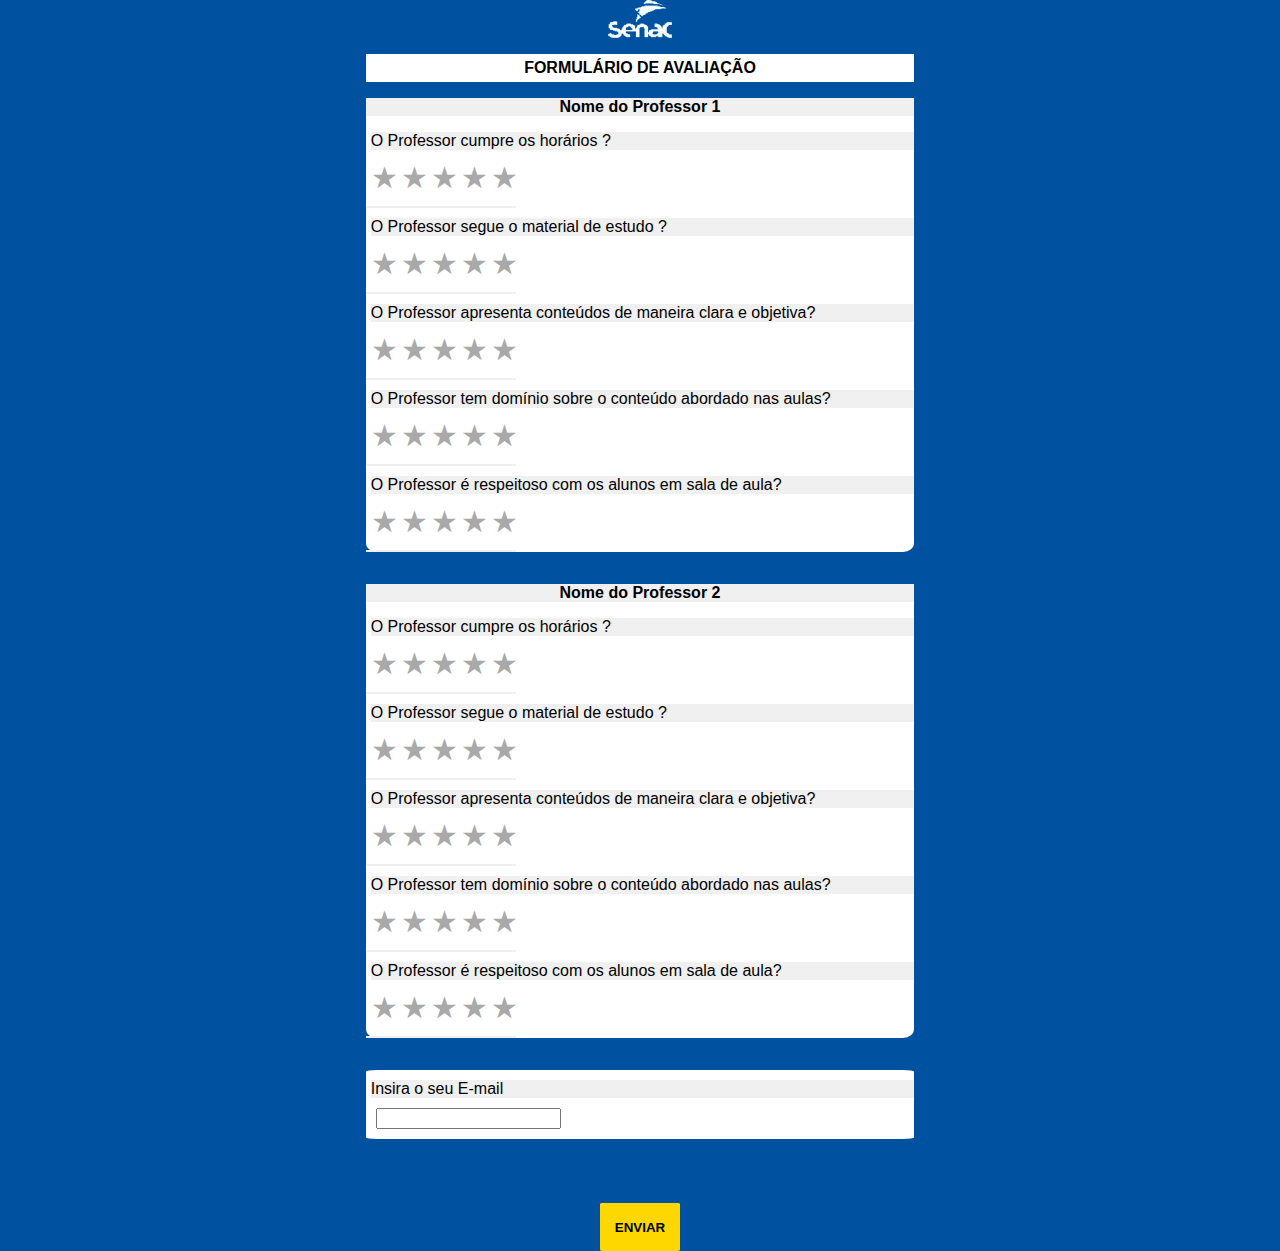
<file: app/index.html>
<!DOCTYPE html>
<html lang="pt-br">
<head>
    <meta charset="UTF-8">
    <meta http-equiv="X-UA-Compatible" content="IE=edge">
    <meta name="viewport" content="width=device-width, initial-scale=1.0">
    <link rel="stylesheet" href="form.css">
    <link rel="manifest" href="manifest.json">
    <link rel="shortcut icon" href="./img/senacicon.png" type="image/x-icon">

    <title>Formulário de Avaliação</title>
</head>
<body>
  
  <section id="logo">
    <img src="./img/senaclogo.png" width="64" height="38" alt="senaclogo">
  </section>

  <section class="msg unactive">
    <section class="container">
      <div style="display: flex; justify-content: center;">
        <img src="./img/senaclogo128.png" alt="">
      </div>
      <div style="display: flex; justify-content: center;">
        <h3>Agradecemos o seu Feedback!</h3>
      </div>
      <div></div>
      
    </section>
  </section>

  <section class="page">
   
    <section id="topo">
        <b>FORMULÁRIO DE AVALIAÇÃO</b>
    </section>
  
    <section class="container a">
        <div id="nome">
            <b>Nome do Professor 1</b>
        </div>
        <div id="titulo">
            O Professor cumpre os horários ?
        </div>
        <div class="rating">
            <input type="radio" id="star5p1" class="star p1" name="rating" value="1" />
            <label for="star5p1" class="label p1"></label>
            <input type="radio" id="star4p1" class="star p1" name="rating" value="2" />
            <label for="star4p1" class="label p1"></label>
            <input type="radio" id="star3p1" class="star p1" name="rating" value="3" />
            <label for="star3p1" class="label p1"></label>
            <input type="radio" id="star2p1" class="star p1" name="rating" value="4" />
            <label for="star2p1" class="label p1"></label>
            <input type="radio" id="star1p1" class="star p1" name="rating" value="5" />
            <label for="star1p1" class="label p1" ></label>
          </div>
          <div id="titulo">
            O Professor segue o material de estudo ?
        </div>
        <div class="rating p2">
            <input type="radio" id="star5p2" class="star p2" name="rating" value="1" />
            <label for="star5p2" class="label p2"></label>
            <input type="radio" id="star4p2" class="star p2" name="rating" value="2" />
            <label for="star4p2" class="label p2"></label>
            <input type="radio" id="star3p2" class="star p2" name="rating" value="3" />
            <label for="star3p2" class="label p2"></label>
            <input type="radio" id="star2p2" class="star p2" name="rating" value="4" />
            <label for="star2p2" class="label p2"></label>
            <input type="radio" id="star1p2" class="star p2" name="rating" value="5" />
            <label for="star1p2" class="label p2"></label>
          </div>
          <div id="titulo">
            O Professor apresenta conteúdos de maneira clara e objetiva?
          </div>
        <div class="rating">
            <input type="radio" id="star5p3" class="star p3" name="rating" value="1" />
            <label for="star5p3" class="label p3"></label>
            <input type="radio" id="star4p3" class="star p3" name="rating" value="2" />
            <label for="star4p3" class="label p3"></label>
            <input type="radio" id="star3p3" class="star p3" name="rating" value="3" />
            <label for="star3p3" class="label p3"></label>
            <input type="radio" id="star2p3" class="star p3" name="rating" value="4" />
            <label for="star2p3" class="label p3"></label>
            <input type="radio" id="star1p3" class="star p3" name="rating" value="5" />
            <label for="star1p3" class="label p3"></label>
          </div>
          <div id="titulo">
            O Professor tem domínio sobre o conteúdo abordado nas aulas?
          </div>
        <div class="rating">
            <input type="radio" id="star5p4" class="star p4" name="rating" value="1" />
            <label for="star5p4" class="label p4"></label>
            <input type="radio" id="star4p4" class="star p4" name="rating" value="2" />
            <label for="star4p4" class="label p4"></label>
            <input type="radio" id="star3p4" class="star p4" name="rating" value="3" />
            <label for="star3p4" class="label p4"></label>
            <input type="radio" id="star2p4" class="star p4" name="rating" value="4" />
            <label for="star2p4" class="label p4"></label>
            <input type="radio" id="star1p4" class="star p4" name="rating" value="5" />
            <label for="star1p4" class="label p4"></label>
          </div>
          <div id="titulo">
            O Professor é respeitoso com os alunos em sala de aula?
          </div>
        <div class="rating">
            <input type="radio" id="star5p5" class="star p5" name="rating" value="1" />
            <label for="star5p5" class="label p5"></label>
            <input type="radio" id="star4p5" class="star p5" name="rating" value="2" />
            <label for="star4p5" class="label p5"></label>
            <input type="radio" id="star3p5" class="star p5" name="rating" value="3" />
            <label for="star3p5" class="label p5"></label>
            <input type="radio" id="star2p5" class="star p5" name="rating" value="4" />
            <label for="star2p5" class="label p5"></label>
            <input type="radio" id="star1p5" class="star p5" name="rating" value="5" />
            <label for="star1p5" class="label p5"></label>
          </div>
          <div class="result f1"></div>
    </section>
    <section class="container b">
        <div id="nome">
            <b>Nome do Professor 2</b>
        </div>
        <div id="titulo">
          O Professor cumpre os horários ?
        </div>
        <div class="rating">
            <input type="radio" id="star5p6" class="star p6" name="rating" value="1" />
            <label for="star5p6" class="label p6"></label>
            <input type="radio" id="star4p6" class="star p6" name="rating" value="2" />
            <label for="star4p6" class="label p6"></label>
            <input type="radio" id="star3p6" class="star p6" name="rating" value="3" />
            <label for="star3p6" class="label p6"></label>
            <input type="radio" id="star2p6" class="star p6" name="rating" value="4" />
            <label for="star2p6" class="label p6"></label>
            <input type="radio" id="star1p6" class="star p6" name="rating" value="5" />
            <label for="star1p6" class="label p6"></label>
          </div>
          <div id="titulo">
            O Professor segue o material de estudo ?
        </div>
        <div class="rating">
            <input type="radio" id="star5p7" class="star p7" name="rating" value="1" />
            <label for="star5p7" class="label p7"></label>
            <input type="radio" id="star4p7" class="star p7" name="rating" value="2" />
            <label for="star4p7" class="label p7"></label>
            <input type="radio" id="star3p7" class="star p7" name="rating" value="3" />
            <label for="star3p7" class="label p7"></label>
            <input type="radio" id="star2p7" class="star p7" name="rating" value="4" />
            <label for="star2p7" class="label p7"></label>
            <input type="radio" id="star1p7" class="star p7" name="rating" value="5" />
            <label for="star1p7" class="label p7"></label>
          </div>
          <div id="titulo">
            O Professor apresenta conteúdos de maneira clara e objetiva?
        </div>
        <div class="rating">
            <input type="radio" id="star5p8" class="star p8" name="rating" value="1" />
            <label for="star5p8" class="label p8"></label>
            <input type="radio" id="star4p8" class="star p8" name="rating" value="2" />
            <label for="star4p8" class="label p8"></label>
            <input type="radio" id="star3p8" class="star p8" name="rating" value="3" />
            <label for="star3p8" class="label p8"></label>
            <input type="radio" id="star2p8" class="star p8" name="rating" value="4" />
            <label for="star2p8" class="label p8"></label>
            <input type="radio" id="star1p8" class="star p8" name="rating" value="5" />
            <label for="star1p8" class="label p8"></label>
          </div>
          <div id="titulo">
            O Professor tem domínio sobre o conteúdo abordado nas aulas?
        </div>
        <div class="rating">
            <input type="radio" id="star5p9" class="star p9" name="rating" value="1" />
            <label for="star5p9" class="label p9"></label>
            <input type="radio" id="star4p9" class="star p9" name="rating" value="2" />
            <label for="star4p9" class="label p9"></label>
            <input type="radio" id="star3p9" class="star p9" name="rating" value="3" />
            <label for="star3p9" class="label p9"></label>
            <input type="radio" id="star2p9" class="star p9" name="rating" value="4" />
            <label for="star2p9" class="label p9"></label>
            <input type="radio" id="star1p9" class="star p9" name="rating" value="5" />
            <label for="star1p9" class="label p9"></label>
          </div>
          <div id="titulo">
            O Professor é respeitoso com os alunos em sala de aula?
        </div>
        <div class="rating">
            <input type="radio" id="star5p10" class="star p10" name="rating" value="1" />
            <label for="star5p10" class="label p10"></label>
            <input type="radio" id="star4p10" class="star p10" name="rating" value="2" />
            <label for="star4p10" class="label p10"></label>
            <input type="radio" id="star3p10" class="star p10" name="rating" value="3" />
            <label for="star3p10" class="label p10"></label>
            <input type="radio" id="star2p10" class="star p10" name="rating" value="4" />
            <label for="star2p10" class="label p10"></label>
            <input type="radio" id="star1p10" class="star p10" name="rating" value="5" />
            <label for="star1p10" class="label p10"></label>
          </div>
          <div class="result f2"></div>
    </section
    >
    <section class="container" style="padding-top: 10px;">
      <div id="titulo">Insira o seu E-mail</div>
      <input type="email" name="" class="email">
    </section>

    <section class="container" id="aviso" style="display: flex; justify-content: center;">

    </section>
    <div id="envio">
      <button onclick="calculo()">
        <b>Enviar</b>
      </button>
    </div>
  
</section>
    
      <script src="script.js"></script>
      <!-- SERVICE WORKER -->
      <script>
        if ('serviceWorker' in navigator) {
      navigator.serviceWorker.register('service-worker.js').then(function(registration) {
      console.log('Service Worker registrado com sucesso com o escopo:', registration.scope);
      }).catch(function(error) {
      console.log('Falha ao registrar o Service Worker:', error);
      });
    }
      </script>
  
</body>
</html>
</file>
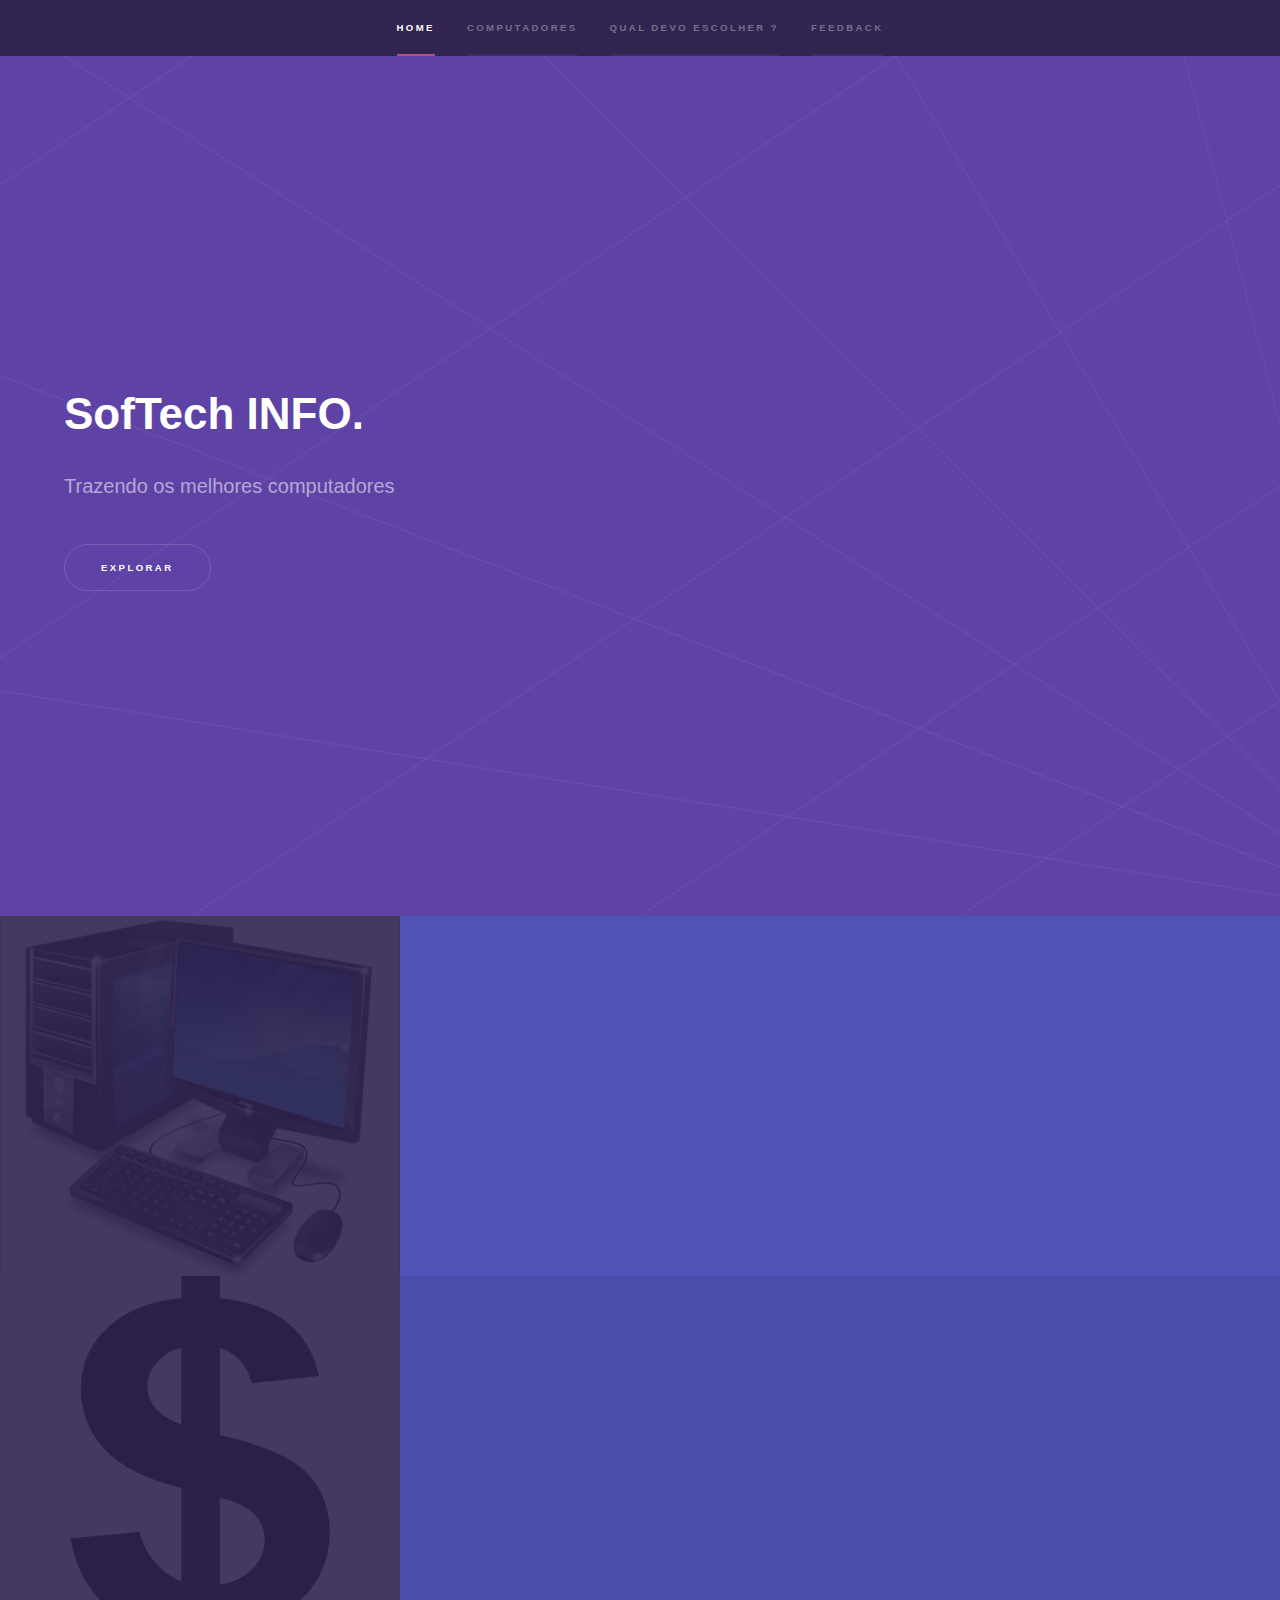
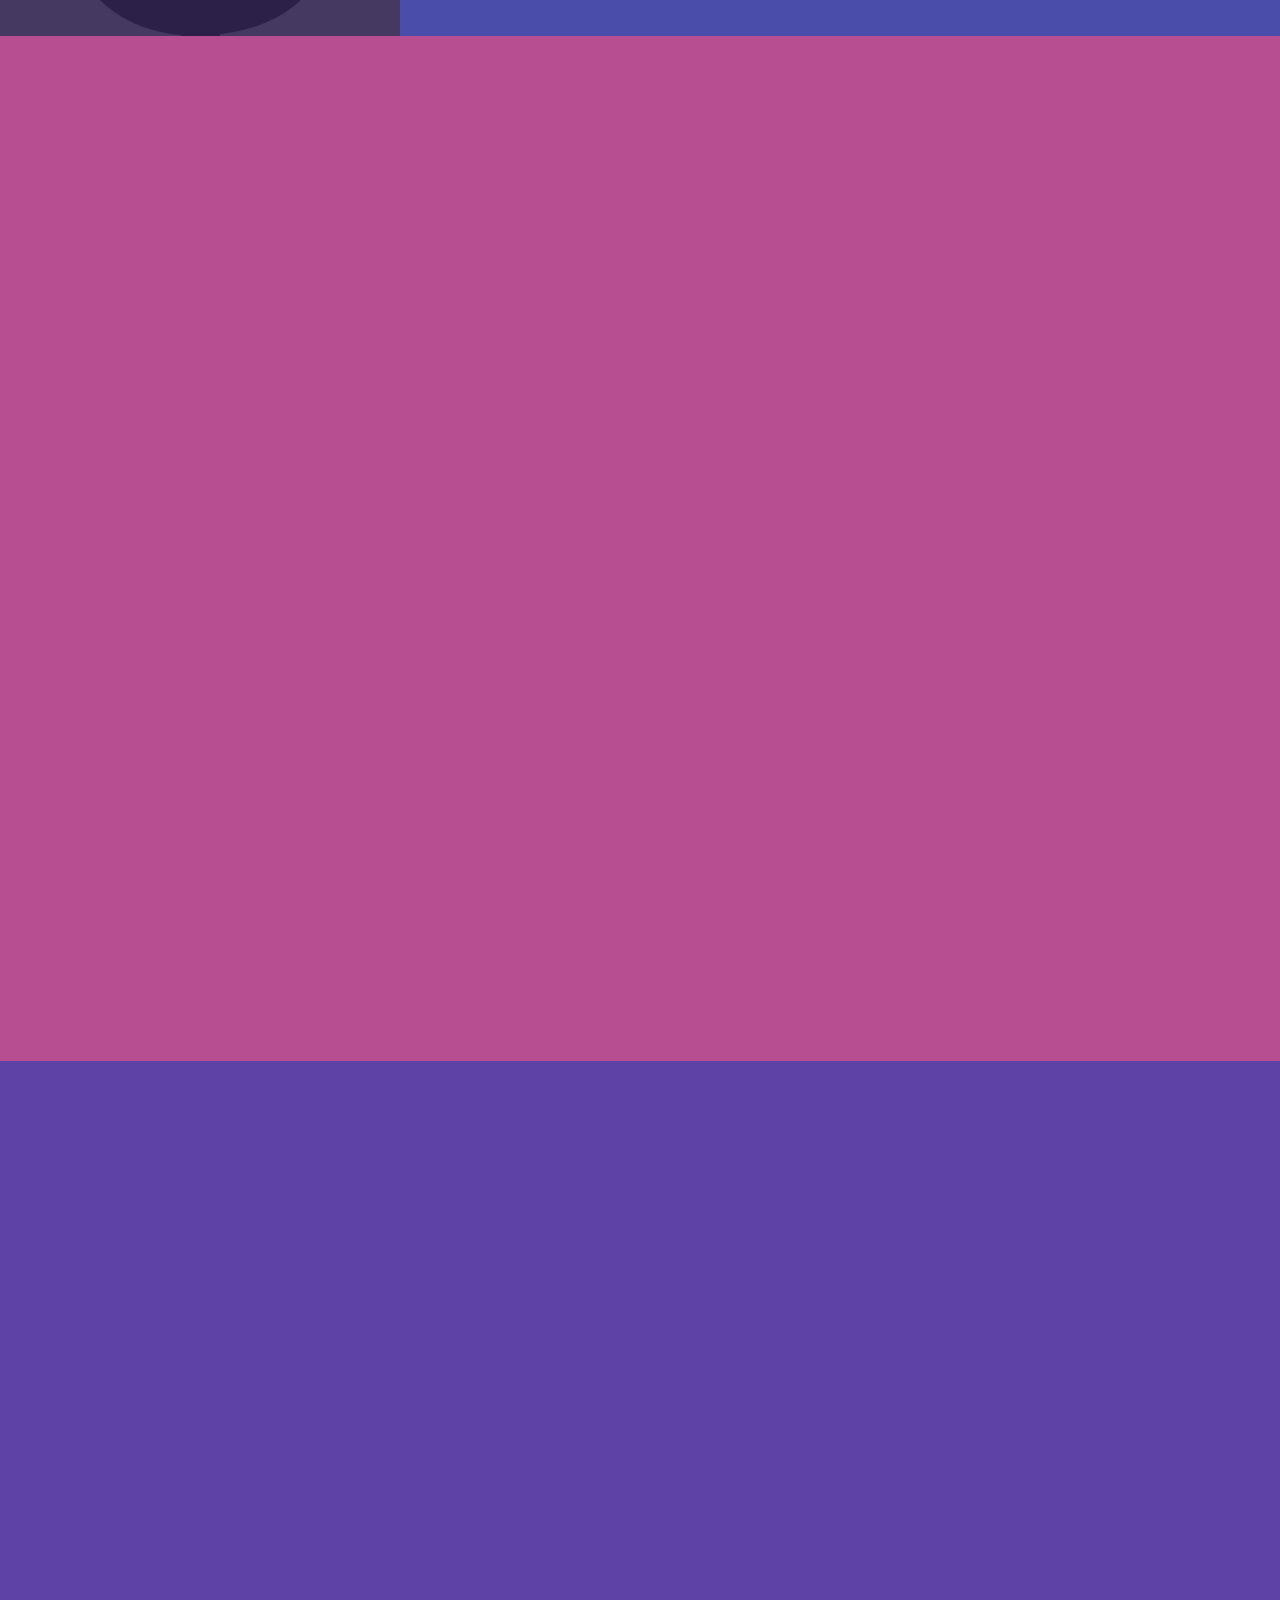
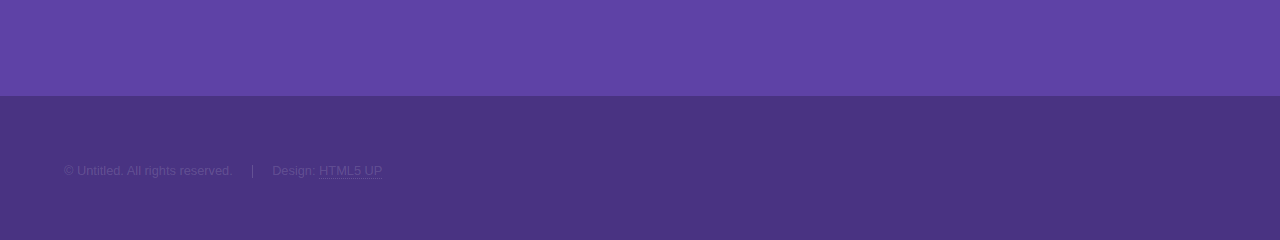
<file: mobile/index.html>
<!DOCTYPE HTML>
<!--
	Hyperspace by HTML5 UP
	html5up.net | @ajlkn
	Free for personal and commercial use under the CCA 3.0 license (html5up.net/license)
-->
<html>
	<head>
		<title>SofTech</title>
		<meta charset="utf-8" />
		<meta name="viewport" content="width=device-width, initial-scale=1"/>
		<meta name="description" content="Os melhores computadores do mercado!, busque e escolha o melhor pc ou notebook para você!">
		<meta name="theme-color" content="#f0f0f0">
		<link rel="stylesheet" href="assets/css/main.css" />
		<noscript><link rel="stylesheet" href="assets/css/noscript.css" /></noscript>
		<link rel="manifest" href="manifest.json">
		<link rel="apple-touch-icon" href="./images/AppIcons/Assets.xcassets/AppIcon.appiconset/128.png">
		<link rel="shortcut icon" href="./images/favicon.png" type="image/x-icon">
	</head>
	<body class="is-preload">

		<!-- SERVICE WORKER -->
		
		<!-- Sidebar -->
			<section id="sidebar">
				<div class="inner">
					<nav>
						<ul>
							<li><a href="#intro">Home</a></li>
							<li><a href="#one">Computadores</a></li>
							<li><a href="#two">Qual devo Escolher ?</a></li>
							<li><a href="#three">Feedback</a></li>
						</ul>
					</nav>
				</div>
			</section>

		<!-- Wrapper -->
			<div id="wrapper">

				<!-- Intro -->
					<section id="intro" class="wrapper style1 fullscreen fade-up">
						<div class="inner">
							<h1>SofTech INFO.</h1>
							<p>Trazendo os melhores computadores </p>
							<ul class="actions">
								<li><a href="#one" class="button scrolly">Explorar</a></li>
							</ul>
						</div>
					</section>

				<!-- One -->
					<section id="one" class="wrapper style2 spotlights">
						<section>
							<a href="#" class="image"><img src="images/desktop-computer-500x500.jpg" alt="" data-position="center center" /></a>
							<div class="content">
								<div class="inner">
									<h2>Nossos Computadores</h2>
									<p>Nós fornecemos Computadores Desktop pré-montados, ou montados com a seleção de peças do cliente. E Notebooks voltados para todos os tipos de cliente.</p>
									<ul class="actions">
										<li><a href="generic.html" class="button">Explorar</a></li>
									</ul>
								</div>
							</div>
						</section>
						<section>
							<a href="#" class="image"><img src="images/dollar-sign-16975.png" alt="" data-position="top center" /></a>
							<div class="content">
								<div class="inner">
									<h2>Pagamentos</h2>
									<p>Aceitamos: PIX, Cartão de Crédito/Débito e Depósito</p>
									<ul class="actions">
										<li><a href="generic.html" class="button">Pagamentos</a></li>
									</ul>
								</div>
							</div>
						</section>
					</section>

				<!-- Two -->
					<section id="two" class="wrapper style3 fade-up">
						<div class="inner">
							<h2>Divisão de Computadores</h2>
							<p>Phasellus convallis elit id ullamcorper pulvinar. Duis aliquam turpis mauris, eu ultricies erat malesuada quis. Aliquam dapibus, lacus eget hendrerit bibendum, urna est aliquam sem, sit amet imperdiet est velit quis lorem.</p>
							<div class="features">
								<section>
									<span class="icon solid major fa-cog"></span>
									<h3>PCs Desktop</h3>
									<p>Computadores clássicos, monte e customize o seu ou escolha nossas seleções!</p>
								</section>
								<section>
									<span class="icon solid major fa-cog"></span>
									<h3>Notebooks</h3>
									<p>Nossas seleções de computadores portáteis! </p>
								</section>
								<section>
									<span class="icon solid major fa-desktop"></span>
									<h3>PCs Casuais</h3>
									<p>Recomendado para clientes casuais e trabalhos diários simples, dispõe de uma configuração modesta porém eficiente.</p>
								</section>
								<section>
									<span class="icon solid major fa-desktop"></span>
									<h3>Notebooks Casuais</h3>
									<p>A opção mais recomendada para quem se desloca com frequência e precisa de uma máquina simples para seu trabalho/estudo.</p>
								</section>
								<section>
									<span class="icon solid major fa-desktop"></span>
									<h3>PCs Gamers</h3>
									<p>Recomendado para clientes que desejam rodar aplicações e jogos pesados, esses PCs vêm equipados com peças das mais robustas e modernas.</p>
								</section>
								<section>
									<span class="icon solid major fa-desktop"></span>
									<h3>Notebooks Gamers</h3>
									<p>Para os entusiastas ousados que ousam mesclar sua atividade para trabalhos e estudos com jogos e aplicações, além de desejarem maior mobilidade com sua máquina.</p>
								</section>
							</div>
							<ul class="actions">
								<li><a href="generic.html" class="button">Explorar</a></li>
							</ul>
						</div>
					</section>

				<!-- Three -->
					<section id="three" class="wrapper style1 fade-up">
						<div class="inner">
							<h2>Seu feedback</h2>
							<p>Para melhorar a sua experiência conosco, gostaríamos que você compartilhe seu Feedback com nossos serviços!</p>
							<div class="split style1">
								<section>
									<form method="post" action="#">
										<div class="fields">
											<div class="field half">
												<label for="name">Nome</label>
												<input type="text" name="name" id="name" />
											</div>
											<div class="field half">
												<label for="email">Email</label>
												<input type="text" name="email" id="email" />
											</div>
											<div class="field">
												<label for="message">Mensagem</label>
												<textarea name="message" id="message" rows="5"></textarea>
											</div>
										</div>
										<ul class="actions">
											<li><a href="" class="button submit">Enviar</a></li>
										</ul>
									</form>
								</section>
								<section>
									<ul class="contact">
										<li>
											<h3>Endereço</h3>
											<span>12345 Somewhere Road #654<br />
											Nashville, TN 00000-0000<br />
											USA</span>
										</li>
										<li>
											<h3>Email</h3>
											<a href="#">user@untitled.tld</a>
										</li>
										<li>
											<h3>Telefone</h3>
											<span>(000) 000-0000</span>
										</li>
										<li>
											<h3>Social</h3>
											<ul class="icons">
												<li><a href="#" class="icon brands fa-twitter"><span class="label">Twitter</span></a></li>
												<li><a href="#" class="icon brands fa-facebook-f"><span class="label">Facebook</span></a></li>
												<li><a href="#" class="icon brands fa-github"><span class="label">GitHub</span></a></li>
												<li><a href="#" class="icon brands fa-instagram"><span class="label">Instagram</span></a></li>
												<li><a href="#" class="icon brands fa-linkedin-in"><span class="label">LinkedIn</span></a></li>
											</ul>
										</li>
									</ul>
								</section>
							</div>
						</div>
					</section>

			</div>

		<!-- Footer -->
			<footer id="footer" class="wrapper style1-alt">
				<div class="inner">
					<ul class="menu">
						<li>&copy; Untitled. All rights reserved.</li><li>Design: <a href="http://html5up.net">HTML5 UP</a></li>
					</ul>
				</div>
			</footer>

		<!-- Scripts -->
		<script>
			if ('serviceWorker' in navigator) {
	  navigator.serviceWorker.register('service-worker.js').then(function(registration) {
		console.log('Service Worker registrado com sucesso com o escopo:', registration.scope);
	  }).catch(function(error) {
		console.log('Falha ao registrar o Service Worker:', error);
	  });
	}
		</script>

			<script src="assets/js/jquery.min.js"></script>
			<script src="assets/js/jquery.scrollex.min.js"></script>
			<script src="assets/js/jquery.scrolly.min.js"></script>
			<script src="assets/js/browser.min.js"></script>
			<script src="assets/js/breakpoints.min.js"></script>
			<script src="assets/js/util.js"></script>
			<script src="assets/js/main.js"></script>

	</body>
</html>
</file>
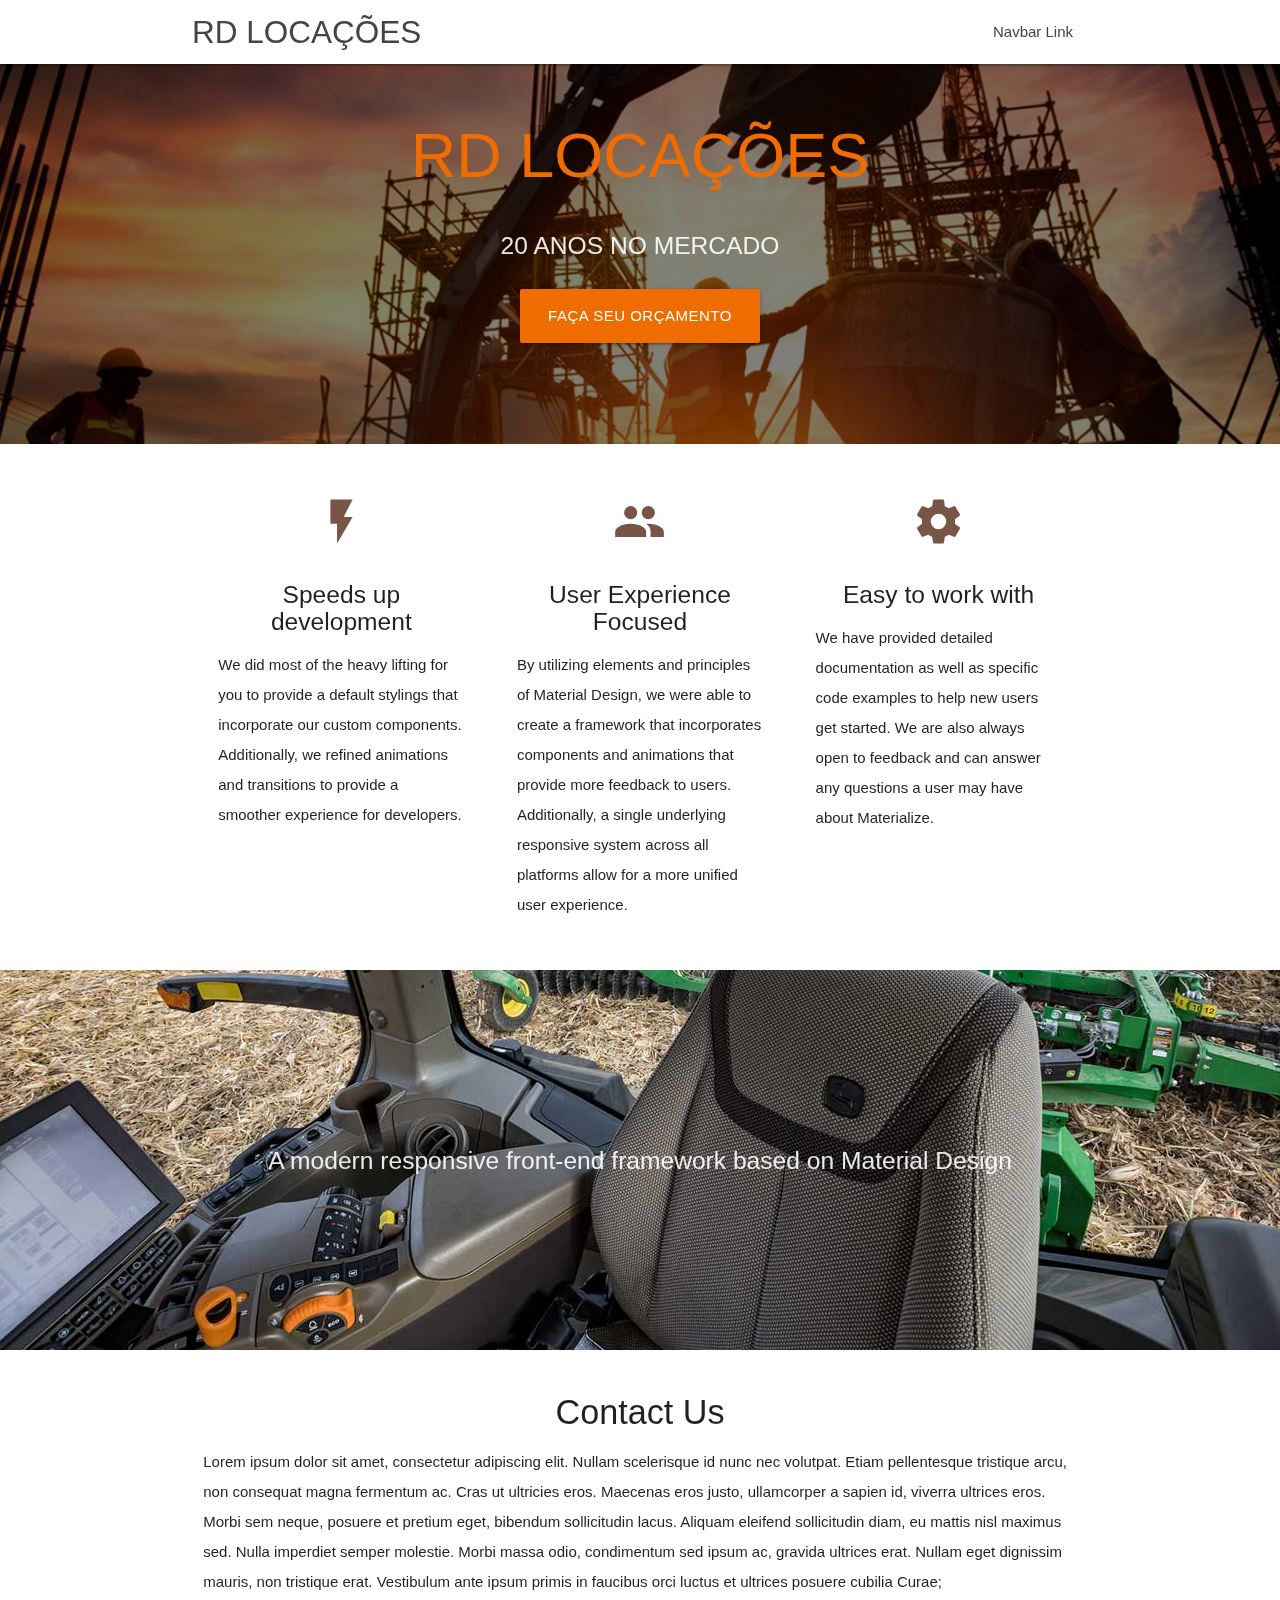
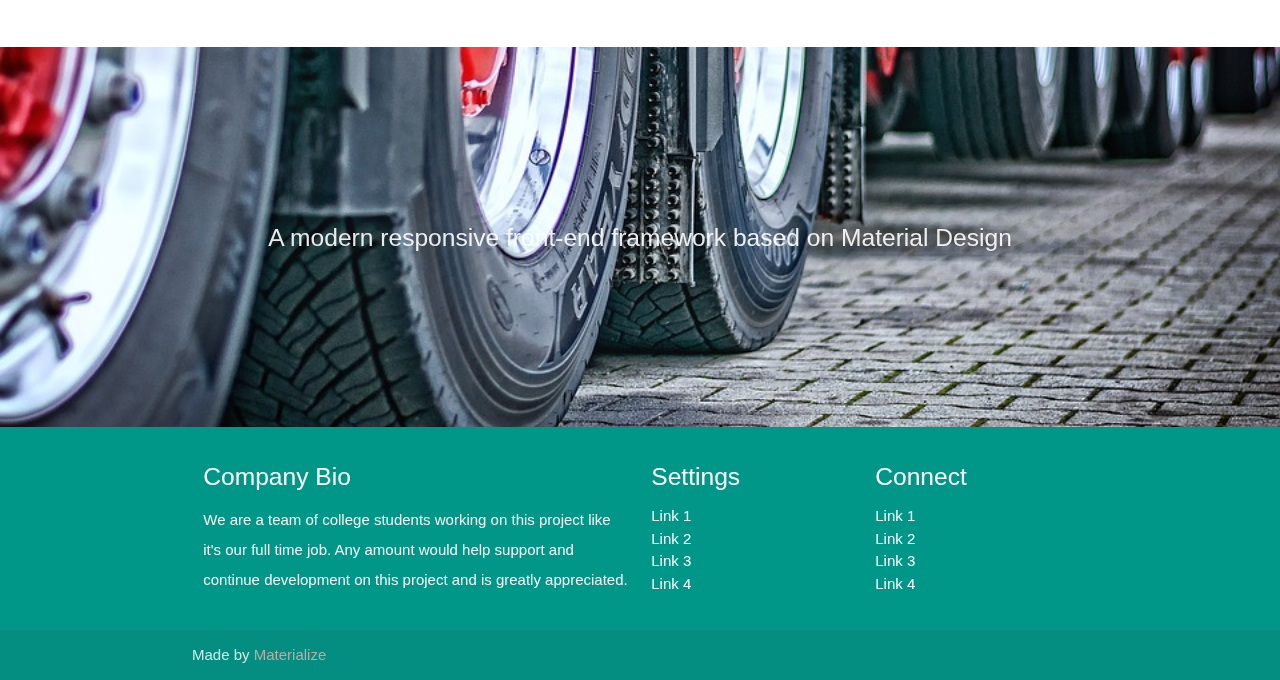
<file: parallax-template/index.html>
<!DOCTYPE html>
<html lang="pt-br">
<head>
  <meta http-equiv="Content-Type" content="text/html; charset=UTF-8"/>
  <meta name="viewport" content="width=device-width, initial-scale=1"/>
  <title>Parallax Template - Materialize</title>

  <!-- CSS  -->
  <link href="https://fonts.googleapis.com/icon?family=Material+Icons" rel="stylesheet">
  <link href="css/materialize.css" type="text/css" rel="stylesheet" media="screen,projection"/>
  <link href="css/style.css" type="text/css" rel="stylesheet" media="screen,projection"/>
  <link rel="stylesheet" href="style.css">
</head>
<body>
  <nav class="white" role="navigation">
    <div class="nav-wrapper container">
      <a id="logo-container" href="#" class="brand-logo">RD LOCAÇÕES</a>
      <ul class="right hide-on-med-and-down">
        <li><a href="#">Navbar Link</a></li>
      </ul>

      <ul id="nav-mobile" class="sidenav">
        <li><a href="#">Navbar Link</a></li>
      </ul>
      <a href="#" data-target="nav-mobile" class="sidenav-trigger"><i class="material-icons">menu</i></a>
    </div>
  </nav>

  <div id="index-banner" class="parallax-container">
    <div class="section no-pad-bot">
      <div class="container">
        <br><br>
        <h1 class="header center orange-text text-darken-3">RD LOCAÇÕES</h1>
        <div class="row center">
          <h5 class="header col s12 light" style="text-shadow: black;">20 ANOS NO MERCADO</h5>
        </div>
        <div class="row center">
          <a href="http://materializecss.com/getting-started.html" id="download-button" class="btn-large waves-effect waves-light orange darken-3">FAÇA SEU ORÇAMENTO</a>
        </div>
        <br><br>

      </div>
    </div>
    <div class="parallax"><img src="Rectangle 1.jpg" alt="Unsplashed background img 1" id="parallax1"></div>
  </div>


  <div class="container">
    <div class="section">

      <!--   Icon Section   -->
      <div class="row">
        <div class="col s12 m4">
          <div class="icon-block">
            <h2 class="center brown-text"><i class="material-icons">flash_on</i></h2>
            <h5 class="center">Speeds up development</h5>

            <p class="light">We did most of the heavy lifting for you to provide a default stylings that incorporate our custom components. Additionally, we refined animations and transitions to provide a smoother experience for developers.</p>
          </div>
        </div>

        <div class="col s12 m4">
          <div class="icon-block">
            <h2 class="center brown-text"><i class="material-icons">group</i></h2>
            <h5 class="center">User Experience Focused</h5>

            <p class="light">By utilizing elements and principles of Material Design, we were able to create a framework that incorporates components and animations that provide more feedback to users. Additionally, a single underlying responsive system across all platforms allow for a more unified user experience.</p>
          </div>
        </div>

        <div class="col s12 m4">
          <div class="icon-block">
            <h2 class="center brown-text"><i class="material-icons">settings</i></h2>
            <h5 class="center">Easy to work with</h5>

            <p class="light">We have provided detailed documentation as well as specific code examples to help new users get started. We are also always open to feedback and can answer any questions a user may have about Materialize.</p>
          </div>
        </div>
      </div>

    </div>
  </div>


  <div class="parallax-container valign-wrapper">
    <div class="section no-pad-bot">
      <div class="container">
        <div class="row center">
          <h5 class="header col s12 light">A modern responsive front-end framework based on Material Design</h5>
        </div>
      </div>
    </div>
    <div class="parallax"><img src="background2.jpg" alt="Unsplashed background img 2"></div>
  </div>

  <div class="container">
    <div class="section">

      <div class="row">
        <div class="col s12 center">
          <h3><i class="mdi-content-send brown-text"></i></h3>
          <h4>Contact Us</h4>
          <p class="left-align light">Lorem ipsum dolor sit amet, consectetur adipiscing elit. Nullam scelerisque id nunc nec volutpat. Etiam pellentesque tristique arcu, non consequat magna fermentum ac. Cras ut ultricies eros. Maecenas eros justo, ullamcorper a sapien id, viverra ultrices eros. Morbi sem neque, posuere et pretium eget, bibendum sollicitudin lacus. Aliquam eleifend sollicitudin diam, eu mattis nisl maximus sed. Nulla imperdiet semper molestie. Morbi massa odio, condimentum sed ipsum ac, gravida ultrices erat. Nullam eget dignissim mauris, non tristique erat. Vestibulum ante ipsum primis in faucibus orci luctus et ultrices posuere cubilia Curae;</p>
        </div>
      </div>

    </div>
  </div>


  <div class="parallax-container valign-wrapper">
    <div class="section no-pad-bot">
      <div class="container">
        <div class="row center">
          <h5 class="header col s12 light">A modern responsive front-end framework based on Material Design</h5>
        </div>
      </div>
    </div>
    <div class="parallax"><img src="background3.jpg" alt="Unsplashed background img 3"></div>
  </div>

  <footer class="page-footer teal">
    <div class="container">
      <div class="row">
        <div class="col l6 s12">
          <h5 class="white-text">Company Bio</h5>
          <p class="grey-text text-lighten-4">We are a team of college students working on this project like it's our full time job. Any amount would help support and continue development on this project and is greatly appreciated.</p>


        </div>
        <div class="col l3 s12">
          <h5 class="white-text">Settings</h5>
          <ul>
            <li><a class="white-text" href="#!">Link 1</a></li>
            <li><a class="white-text" href="#!">Link 2</a></li>
            <li><a class="white-text" href="#!">Link 3</a></li>
            <li><a class="white-text" href="#!">Link 4</a></li>
          </ul>
        </div>
        <div class="col l3 s12">
          <h5 class="white-text">Connect</h5>
          <ul>
            <li><a class="white-text" href="#!">Link 1</a></li>
            <li><a class="white-text" href="#!">Link 2</a></li>
            <li><a class="white-text" href="#!">Link 3</a></li>
            <li><a class="white-text" href="#!">Link 4</a></li>
          </ul>
        </div>
      </div>
    </div>
    <div class="footer-copyright">
      <div class="container">
      Made by <a class="brown-text text-lighten-3" href="http://materializecss.com">Materialize</a>
      </div>
    </div>
  </footer>


  <!--  Scripts-->
  <script src="https://code.jquery.com/jquery-2.1.1.min.js"></script>
  <script src="js/materialize.js"></script>
  <script src="js/init.js"></script>

  </body>
</html>
</file>
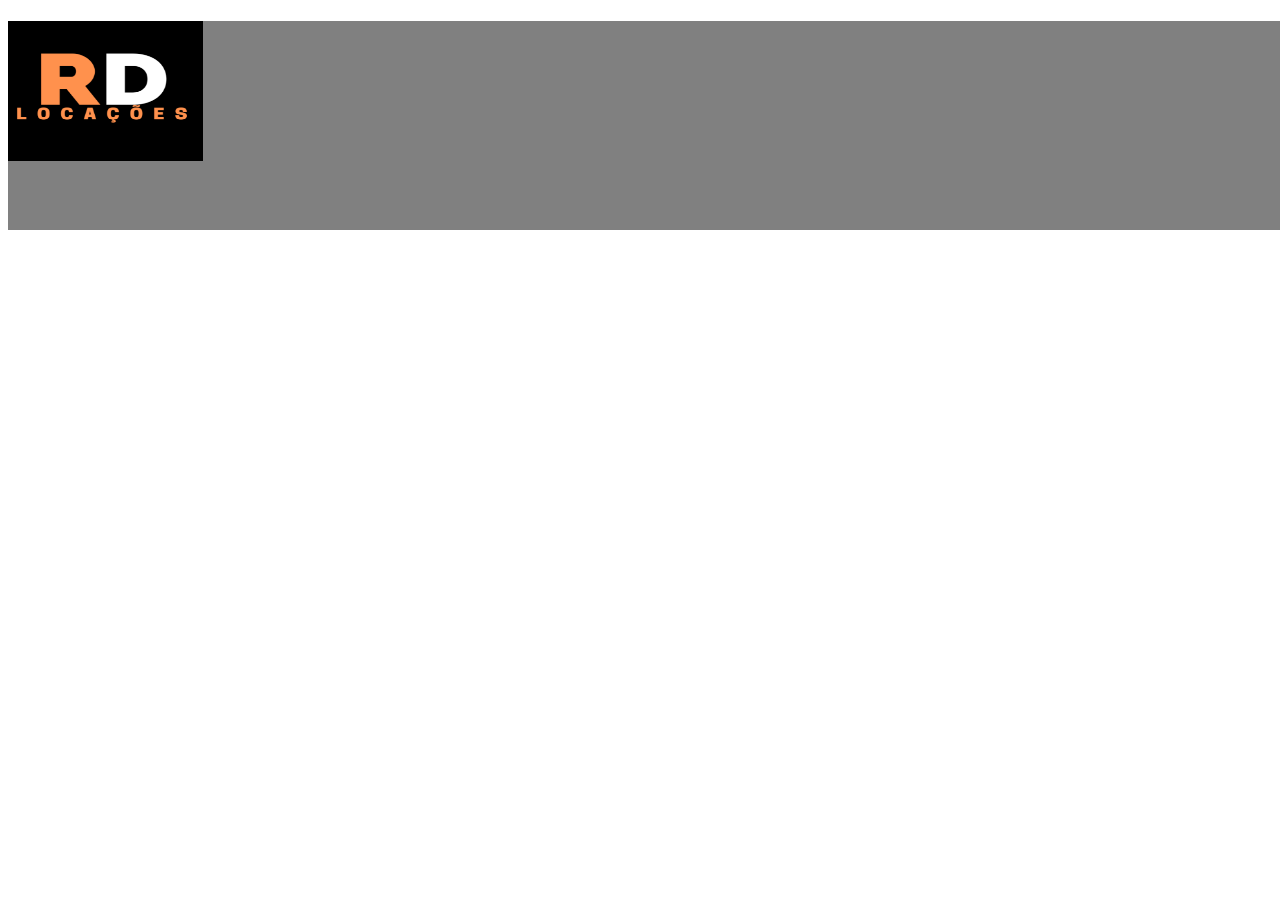
<file: PI/index.html>
<!DOCTYPE html>
<html lang="pt-br">
<head>
    <meta charset="UTF-8">
    <meta http-equiv="X-UA-Compatible" content="IE=edge">
    <meta name="viewport" content="width=device-width, initial-scale=1.0">
    <title>RD Locações</title>
    <link rel="shortcut icon" href="./img/favicon.png" type="image/x-icon">
    <link rel="stylesheet" href="./css/style.css">
</head>
<body>
    <div id="header-div">
        <header>
            <h1>
                <img src="./img/rdloca.png" alt="" id="logo-header">
            </h1>
        </header>
    </div>









</body>
</html>
</file>
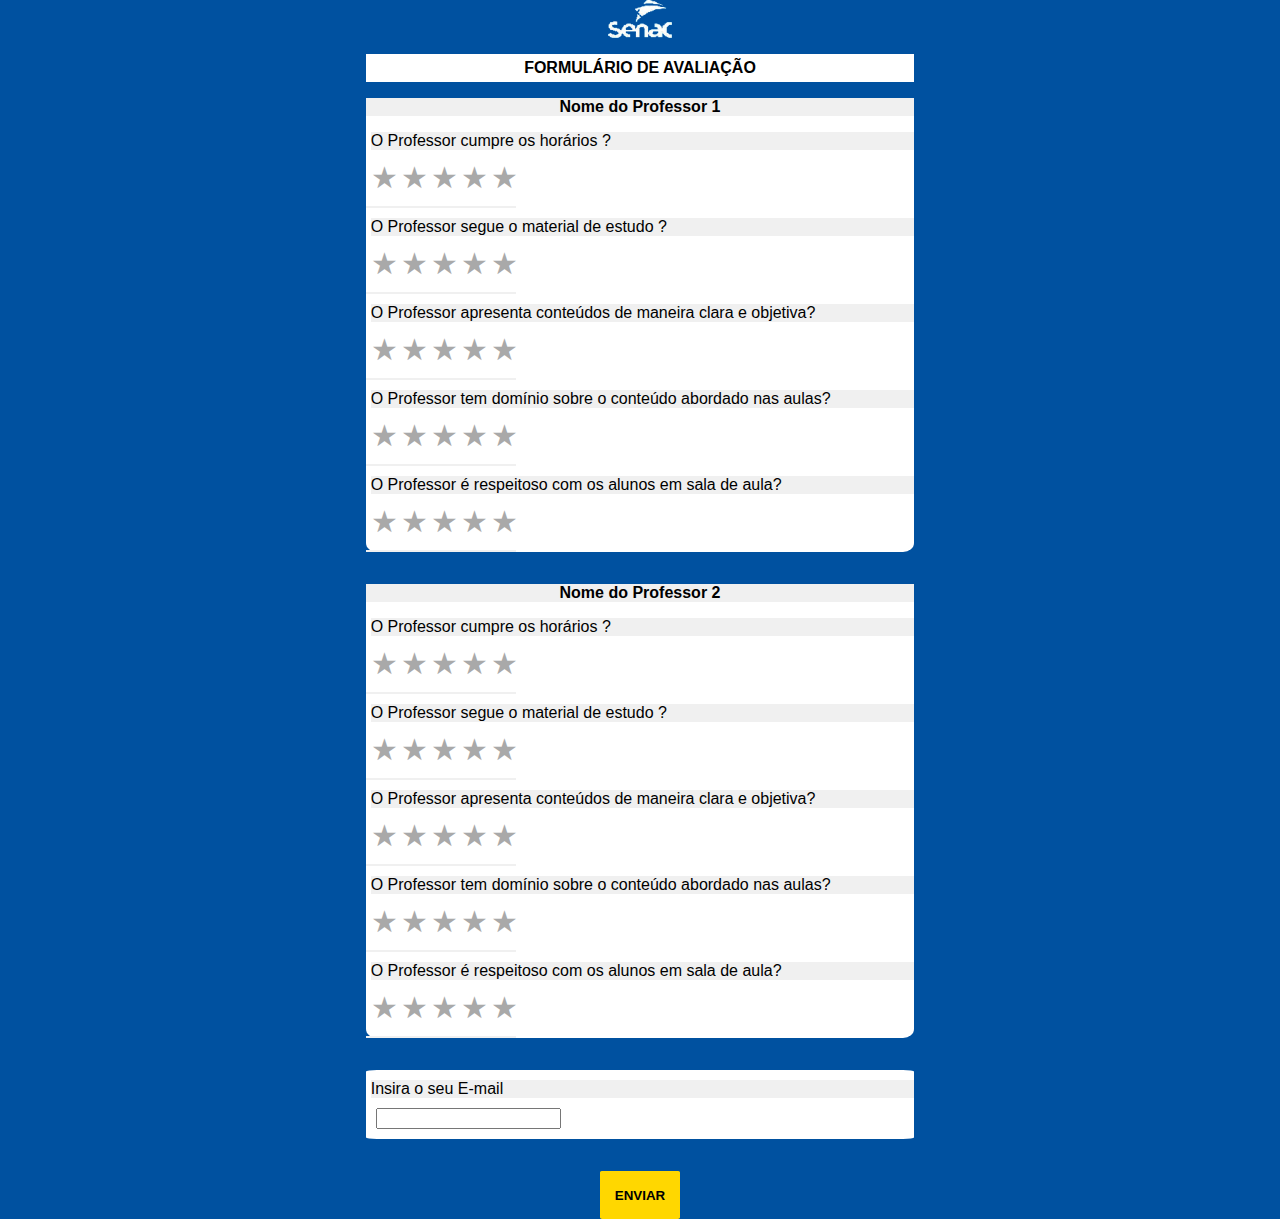
<file: app/form.html>
<!DOCTYPE html>
<html lang="pt-br">
<head>
    <meta charset="UTF-8">
    <meta http-equiv="X-UA-Compatible" content="IE=edge">
    <meta name="viewport" content="width=device-width, initial-scale=1.0">
    <link rel="stylesheet" href="form.css">
    <link rel="manifest" href="manifest.json">
    <link rel="shortcut icon" href="./img/senacicon.png" type="image/x-icon">

    <title>Formulário de Avaliação</title>
</head>
<body>
  
  <section id="logo">
    <img src="./img/senaclogo.png" width="64" height="38" alt="senaclogo">
  </section>

  <section class="msg unactive">
    <section class="container">
      <div style="display: flex; justify-content: center;">
        <img src="./img/senaclogo128.png" alt="">
      </div>
      <div style="display: flex; justify-content: center;">
        <h3>Agradecemos o seu Feedback!</h3>
      </div>
      <div></div>
      
    </section>
  </section>

  <section class="page">
   
    <section id="topo">
        <b>FORMULÁRIO DE AVALIAÇÃO</b>
    </section>
  
    <section class="container a">
        <div id="nome">
            <b>Nome do Professor 1</b>
        </div>
        <div id="titulo">
            O Professor cumpre os horários ?
        </div>
        <div class="rating">
            <input type="radio" id="star5p1" class="star p1" name="rating" value="1" />
            <label for="star5p1" class="label p1"></label>
            <input type="radio" id="star4p1" class="star p1" name="rating" value="2" />
            <label for="star4p1" class="label p1"></label>
            <input type="radio" id="star3p1" class="star p1" name="rating" value="3" />
            <label for="star3p1" class="label p1"></label>
            <input type="radio" id="star2p1" class="star p1" name="rating" value="4" />
            <label for="star2p1" class="label p1"></label>
            <input type="radio" id="star1p1" class="star p1" name="rating" value="5" />
            <label for="star1p1" class="label p1" ></label>
          </div>
          <div id="titulo">
            O Professor segue o material de estudo ?
        </div>
        <div class="rating p2">
            <input type="radio" id="star5p2" class="star p2" name="rating" value="1" />
            <label for="star5p2" class="label p2"></label>
            <input type="radio" id="star4p2" class="star p2" name="rating" value="2" />
            <label for="star4p2" class="label p2"></label>
            <input type="radio" id="star3p2" class="star p2" name="rating" value="3" />
            <label for="star3p2" class="label p2"></label>
            <input type="radio" id="star2p2" class="star p2" name="rating" value="4" />
            <label for="star2p2" class="label p2"></label>
            <input type="radio" id="star1p2" class="star p2" name="rating" value="5" />
            <label for="star1p2" class="label p2"></label>
          </div>
          <div id="titulo">
            O Professor apresenta conteúdos de maneira clara e objetiva?
          </div>
        <div class="rating">
            <input type="radio" id="star5p3" class="star p3" name="rating" value="1" />
            <label for="star5p3" class="label p3"></label>
            <input type="radio" id="star4p3" class="star p3" name="rating" value="2" />
            <label for="star4p3" class="label p3"></label>
            <input type="radio" id="star3p3" class="star p3" name="rating" value="3" />
            <label for="star3p3" class="label p3"></label>
            <input type="radio" id="star2p3" class="star p3" name="rating" value="4" />
            <label for="star2p3" class="label p3"></label>
            <input type="radio" id="star1p3" class="star p3" name="rating" value="5" />
            <label for="star1p3" class="label p3"></label>
          </div>
          <div id="titulo">
            O Professor tem domínio sobre o conteúdo abordado nas aulas?
          </div>
        <div class="rating">
            <input type="radio" id="star5p4" class="star p4" name="rating" value="1" />
            <label for="star5p4" class="label p4"></label>
            <input type="radio" id="star4p4" class="star p4" name="rating" value="2" />
            <label for="star4p4" class="label p4"></label>
            <input type="radio" id="star3p4" class="star p4" name="rating" value="3" />
            <label for="star3p4" class="label p4"></label>
            <input type="radio" id="star2p4" class="star p4" name="rating" value="4" />
            <label for="star2p4" class="label p4"></label>
            <input type="radio" id="star1p4" class="star p4" name="rating" value="5" />
            <label for="star1p4" class="label p4"></label>
          </div>
          <div id="titulo">
            O Professor é respeitoso com os alunos em sala de aula?
          </div>
        <div class="rating">
            <input type="radio" id="star5p5" class="star p5" name="rating" value="1" />
            <label for="star5p5" class="label p5"></label>
            <input type="radio" id="star4p5" class="star p5" name="rating" value="2" />
            <label for="star4p5" class="label p5"></label>
            <input type="radio" id="star3p5" class="star p5" name="rating" value="3" />
            <label for="star3p5" class="label p5"></label>
            <input type="radio" id="star2p5" class="star p5" name="rating" value="4" />
            <label for="star2p5" class="label p5"></label>
            <input type="radio" id="star1p5" class="star p5" name="rating" value="5" />
            <label for="star1p5" class="label p5"></label>
          </div>
          <div class="result f1"></div>
    </section>
    <section class="container b">
        <div id="nome">
            <b>Nome do Professor 2</b>
        </div>
        <div id="titulo">
          O Professor cumpre os horários ?
        </div>
        <div class="rating">
            <input type="radio" id="star5p6" class="star p6" name="rating" value="1" />
            <label for="star5p6" class="label p6"></label>
            <input type="radio" id="star4p6" class="star p6" name="rating" value="2" />
            <label for="star4p6" class="label p6"></label>
            <input type="radio" id="star3p6" class="star p6" name="rating" value="3" />
            <label for="star3p6" class="label p6"></label>
            <input type="radio" id="star2p6" class="star p6" name="rating" value="4" />
            <label for="star2p6" class="label p6"></label>
            <input type="radio" id="star1p6" class="star p6" name="rating" value="5" />
            <label for="star1p6" class="label p6"></label>
          </div>
          <div id="titulo">
            O Professor segue o material de estudo ?
        </div>
        <div class="rating">
            <input type="radio" id="star5p7" class="star p7" name="rating" value="1" />
            <label for="star5p7" class="label p7"></label>
            <input type="radio" id="star4p7" class="star p7" name="rating" value="2" />
            <label for="star4p7" class="label p7"></label>
            <input type="radio" id="star3p7" class="star p7" name="rating" value="3" />
            <label for="star3p7" class="label p7"></label>
            <input type="radio" id="star2p7" class="star p7" name="rating" value="4" />
            <label for="star2p7" class="label p7"></label>
            <input type="radio" id="star1p7" class="star p7" name="rating" value="5" />
            <label for="star1p7" class="label p7"></label>
          </div>
          <div id="titulo">
            O Professor apresenta conteúdos de maneira clara e objetiva?
        </div>
        <div class="rating">
            <input type="radio" id="star5p8" class="star p8" name="rating" value="1" />
            <label for="star5p8" class="label p8"></label>
            <input type="radio" id="star4p8" class="star p8" name="rating" value="2" />
            <label for="star4p8" class="label p8"></label>
            <input type="radio" id="star3p8" class="star p8" name="rating" value="3" />
            <label for="star3p8" class="label p8"></label>
            <input type="radio" id="star2p8" class="star p8" name="rating" value="4" />
            <label for="star2p8" class="label p8"></label>
            <input type="radio" id="star1p8" class="star p8" name="rating" value="5" />
            <label for="star1p8" class="label p8"></label>
          </div>
          <div id="titulo">
            O Professor tem domínio sobre o conteúdo abordado nas aulas?
        </div>
        <div class="rating">
            <input type="radio" id="star5p9" class="star p9" name="rating" value="1" />
            <label for="star5p9" class="label p9"></label>
            <input type="radio" id="star4p9" class="star p9" name="rating" value="2" />
            <label for="star4p9" class="label p9"></label>
            <input type="radio" id="star3p9" class="star p9" name="rating" value="3" />
            <label for="star3p9" class="label p9"></label>
            <input type="radio" id="star2p9" class="star p9" name="rating" value="4" />
            <label for="star2p9" class="label p9"></label>
            <input type="radio" id="star1p9" class="star p9" name="rating" value="5" />
            <label for="star1p9" class="label p9"></label>
          </div>
          <div id="titulo">
            O Professor é respeitoso com os alunos em sala de aula?
        </div>
        <div class="rating">
            <input type="radio" id="star5p10" class="star p10" name="rating" value="1" />
            <label for="star5p10" class="label p10"></label>
            <input type="radio" id="star4p10" class="star p10" name="rating" value="2" />
            <label for="star4p10" class="label p10"></label>
            <input type="radio" id="star3p10" class="star p10" name="rating" value="3" />
            <label for="star3p10" class="label p10"></label>
            <input type="radio" id="star2p10" class="star p10" name="rating" value="4" />
            <label for="star2p10" class="label p10"></label>
            <input type="radio" id="star1p10" class="star p10" name="rating" value="5" />
            <label for="star1p10" class="label p10"></label>
          </div>
          <div class="result f2"></div>
    </section
    >
    <section class="container" style="padding-top: 10px;">
      <div id="titulo">Insira o seu E-mail</div>
      <input type="email" name="" class="email">
    </section>

    <div id="envio">
      <button onclick="calculo()">
        <b>Enviar</b>
      </button>
    </div>
  
</section>
    
      <script src="script.js"></script>
      <!-- SERVICE WORKER -->
      <script>
        if ('serviceWorker' in navigator) {
      navigator.serviceWorker.register('service-worker.js').then(function(registration) {
      console.log('Service Worker registrado com sucesso com o escopo:', registration.scope);
      }).catch(function(error) {
      console.log('Falha ao registrar o Service Worker:', error);
      });
    }
      </script>
  
</body>
</html>
</file>
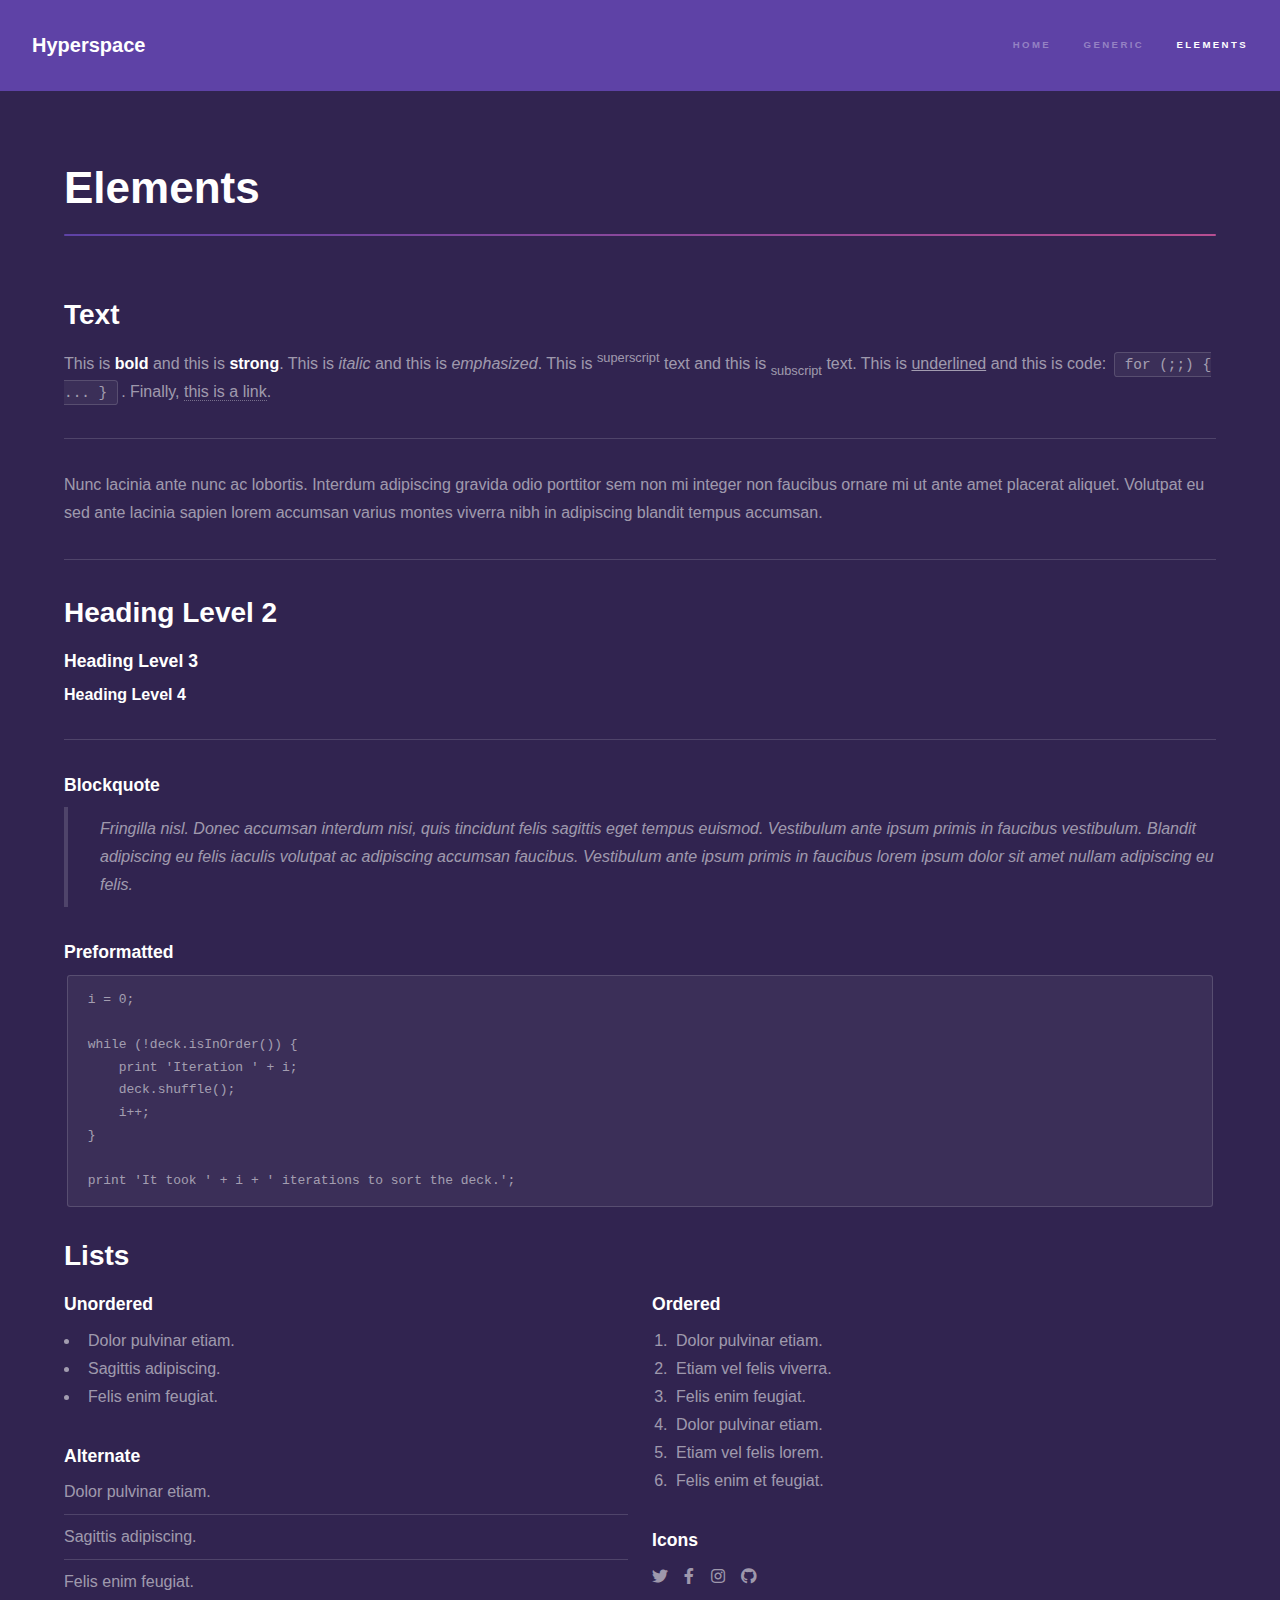
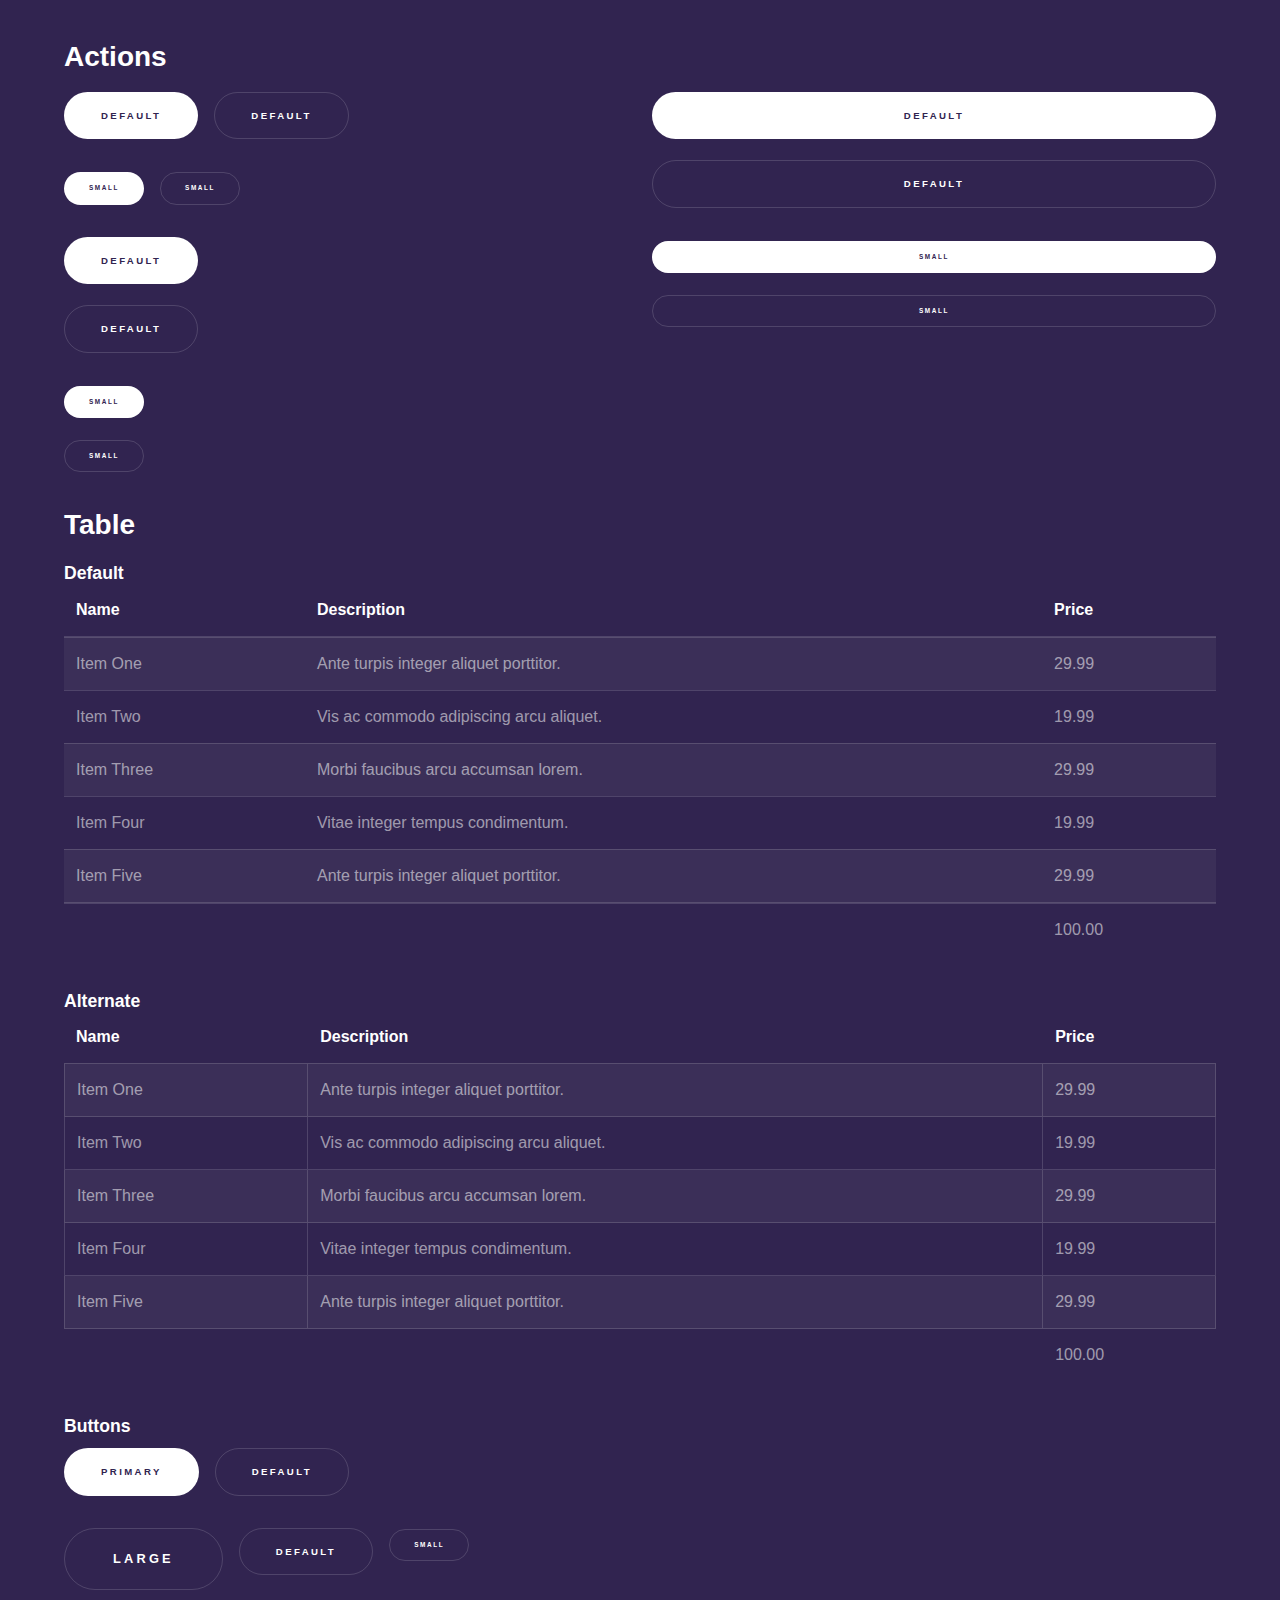
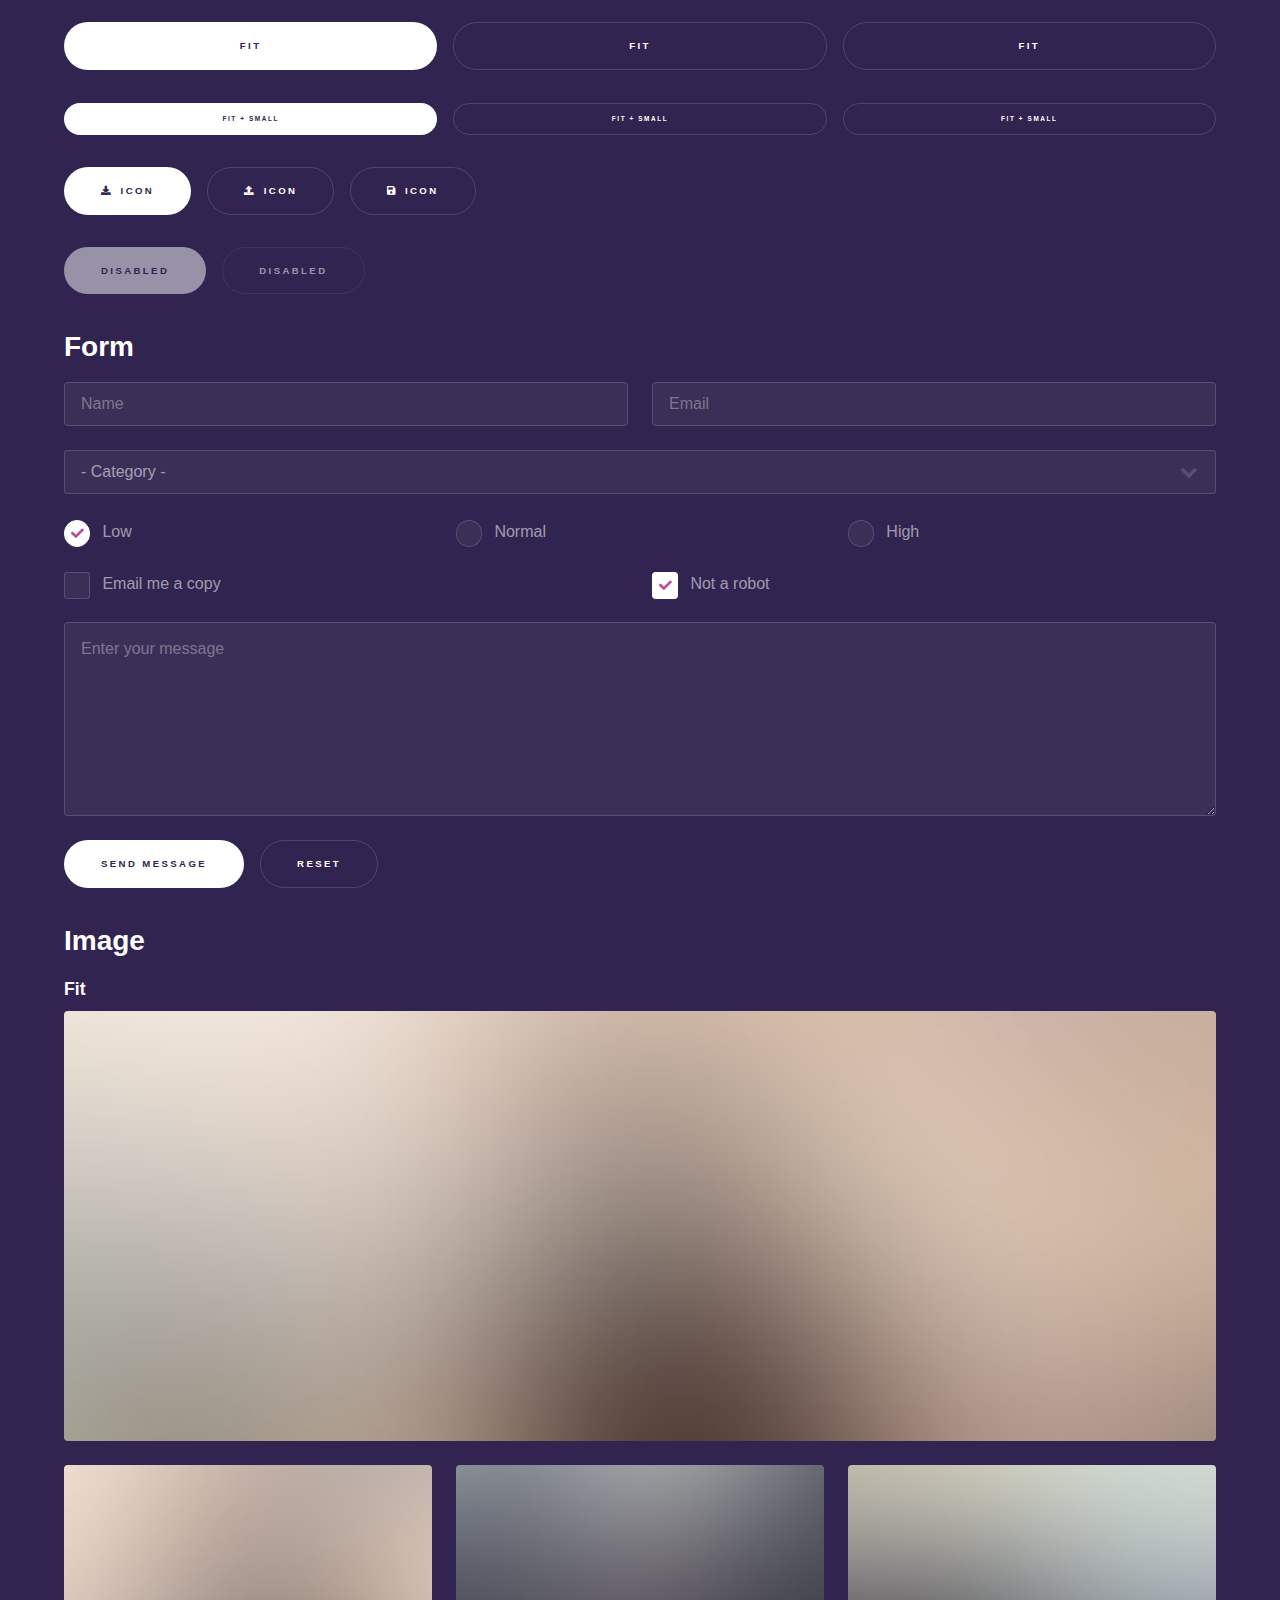
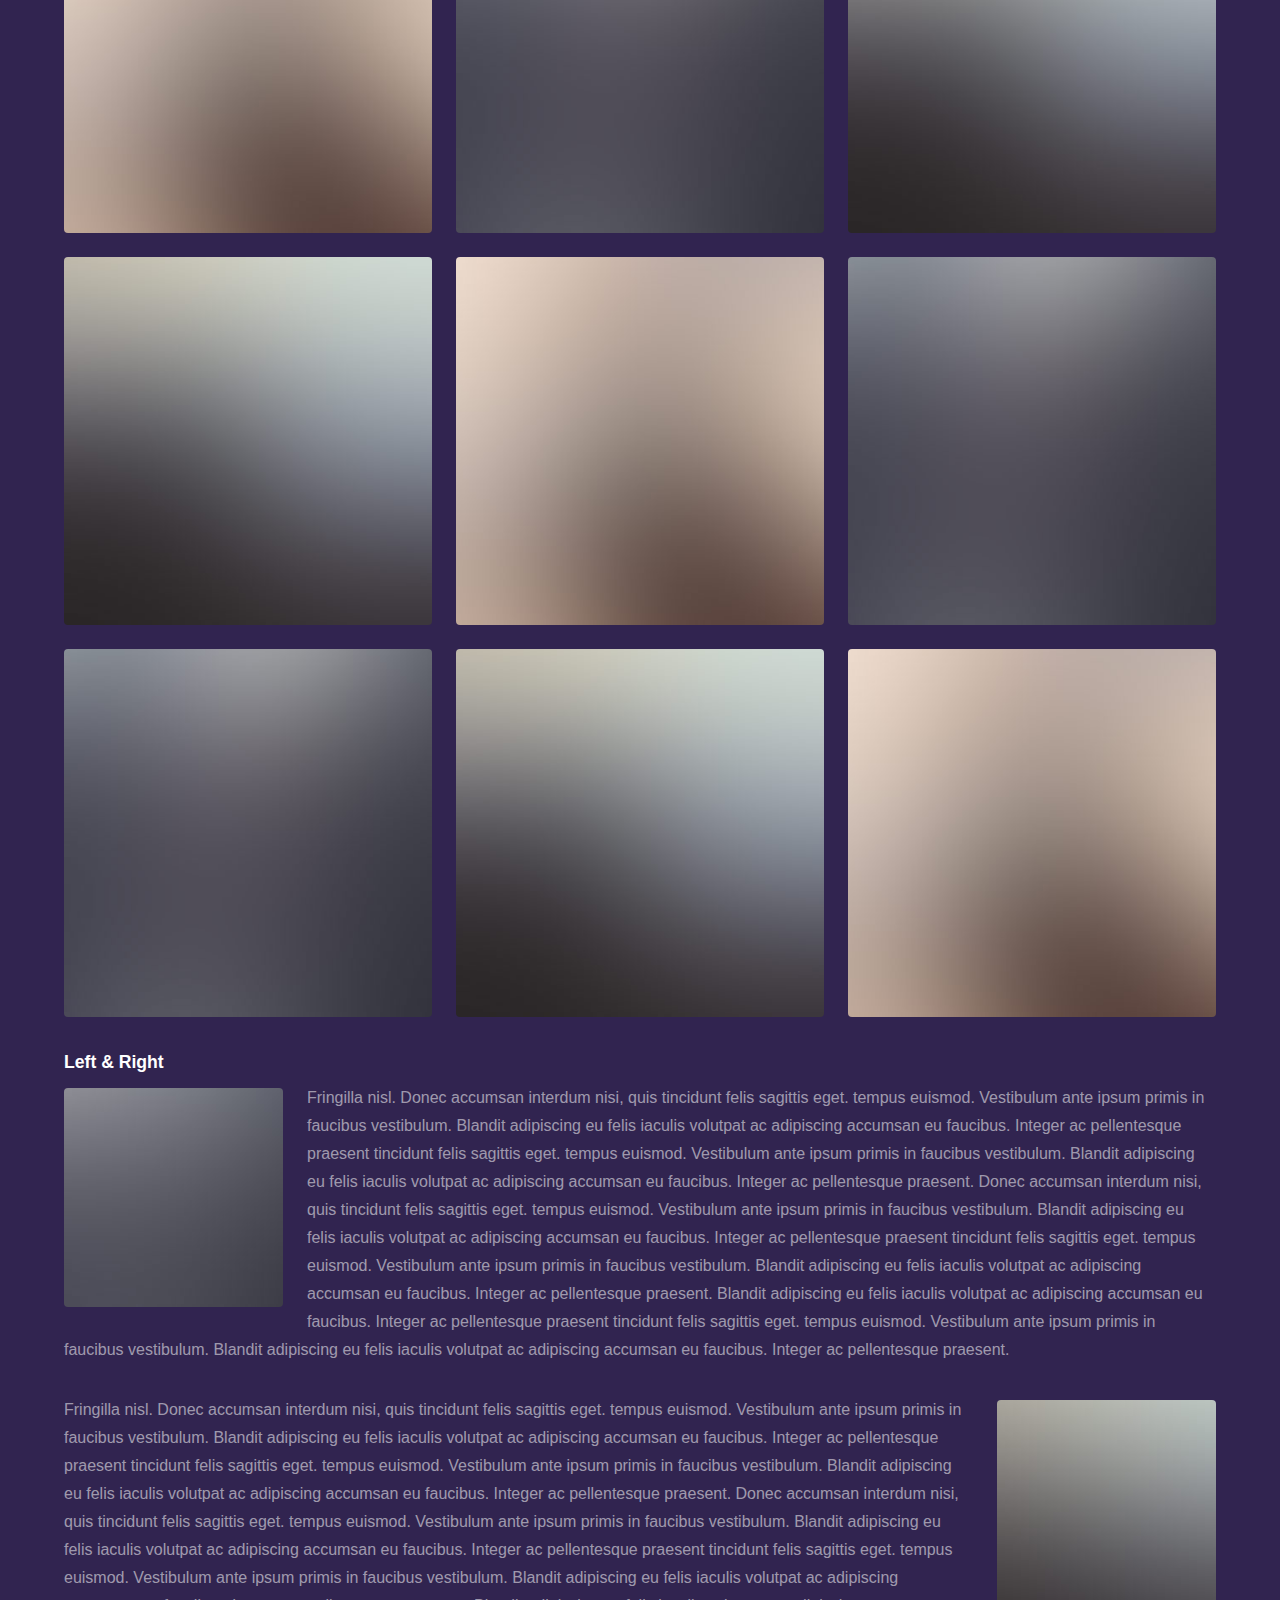
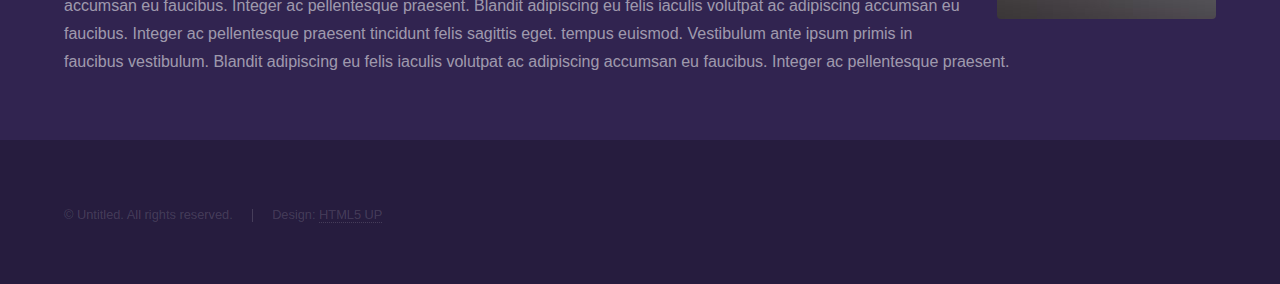
<file: mobile/elements.html>
<!DOCTYPE HTML>
<!--
	Hyperspace by HTML5 UP
	html5up.net | @ajlkn
	Free for personal and commercial use under the CCA 3.0 license (html5up.net/license)
-->
<html>
	<head>
		<title>Elements - Hyperspace by HTML5 UP</title>
		<meta charset="utf-8" />
		<meta name="viewport" content="width=device-width, initial-scale=1, user-scalable=no" />
		<link rel="stylesheet" href="assets/css/main.css" />
		<noscript><link rel="stylesheet" href="assets/css/noscript.css" /></noscript>
	</head>
	<body class="is-preload">

		<!-- Header -->
			<header id="header">
				<a href="index.html" class="title">Hyperspace</a>
				<nav>
					<ul>
						<li><a href="index.html">Home</a></li>
						<li><a href="generic.html">Generic</a></li>
						<li><a href="elements.html"  class="active">Elements</a></li>
					</ul>
				</nav>
			</header>

		<!-- Wrapper -->
			<div id="wrapper">

				<!-- Main -->
					<section id="main" class="wrapper">
						<div class="inner">
							<h1 class="major">Elements</h1>

							<!-- Text -->
								<section>
									<h2>Text</h2>
									<p>This is <b>bold</b> and this is <strong>strong</strong>. This is <i>italic</i> and this is <em>emphasized</em>.
									This is <sup>superscript</sup> text and this is <sub>subscript</sub> text.
									This is <u>underlined</u> and this is code: <code>for (;;) { ... }</code>. Finally, <a href="#">this is a link</a>.</p>
									<hr />
									<p>Nunc lacinia ante nunc ac lobortis. Interdum adipiscing gravida odio porttitor sem non mi integer non faucibus ornare mi ut ante amet placerat aliquet. Volutpat eu sed ante lacinia sapien lorem accumsan varius montes viverra nibh in adipiscing blandit tempus accumsan.</p>
									<hr />
									<h2>Heading Level 2</h2>
									<h3>Heading Level 3</h3>
									<h4>Heading Level 4</h4>
									<hr />
									<h3>Blockquote</h3>
									<blockquote>Fringilla nisl. Donec accumsan interdum nisi, quis tincidunt felis sagittis eget tempus euismod. Vestibulum ante ipsum primis in faucibus vestibulum. Blandit adipiscing eu felis iaculis volutpat ac adipiscing accumsan faucibus. Vestibulum ante ipsum primis in faucibus lorem ipsum dolor sit amet nullam adipiscing eu felis.</blockquote>
									<h3>Preformatted</h3>
									<pre><code>i = 0;

while (!deck.isInOrder()) {
    print 'Iteration ' + i;
    deck.shuffle();
    i++;
}

print 'It took ' + i + ' iterations to sort the deck.';</code></pre>
								</section>

							<!-- Lists -->
								<section>
									<h2>Lists</h2>
									<div class="row">
										<div class="col-6 col-12-medium">
											<h3>Unordered</h3>
											<ul>
												<li>Dolor pulvinar etiam.</li>
												<li>Sagittis adipiscing.</li>
												<li>Felis enim feugiat.</li>
											</ul>
											<h3>Alternate</h3>
											<ul class="alt">
												<li>Dolor pulvinar etiam.</li>
												<li>Sagittis adipiscing.</li>
												<li>Felis enim feugiat.</li>
											</ul>
										</div>
										<div class="col-6 col-12-medium">
											<h3>Ordered</h3>
											<ol>
												<li>Dolor pulvinar etiam.</li>
												<li>Etiam vel felis viverra.</li>
												<li>Felis enim feugiat.</li>
												<li>Dolor pulvinar etiam.</li>
												<li>Etiam vel felis lorem.</li>
												<li>Felis enim et feugiat.</li>
											</ol>
											<h3>Icons</h3>
											<ul class="icons">
												<li><a href="#" class="icon brands fa-twitter"><span class="label">Twitter</span></a></li>
												<li><a href="#" class="icon brands fa-facebook-f"><span class="label">Facebook</span></a></li>
												<li><a href="#" class="icon brands fa-instagram"><span class="label">Instagram</span></a></li>
												<li><a href="#" class="icon brands fa-github"><span class="label">Github</span></a></li>
											</ul>
										</div>
									</div>
									<h2>Actions</h2>
									<div class="row">
										<div class="col-6 col-12-medium">
											<ul class="actions">
												<li><a href="#" class="button primary">Default</a></li>
												<li><a href="#" class="button">Default</a></li>
											</ul>
											<ul class="actions small">
												<li><a href="#" class="button primary small">Small</a></li>
												<li><a href="#" class="button small">Small</a></li>
											</ul>
											<ul class="actions stacked">
												<li><a href="#" class="button primary">Default</a></li>
												<li><a href="#" class="button">Default</a></li>
											</ul>
											<ul class="actions stacked">
												<li><a href="#" class="button primary small">Small</a></li>
												<li><a href="#" class="button small">Small</a></li>
											</ul>
										</div>
										<div class="col-6 col-12-medium">
											<ul class="actions stacked">
												<li><a href="#" class="button primary fit">Default</a></li>
												<li><a href="#" class="button fit">Default</a></li>
											</ul>
											<ul class="actions stacked">
												<li><a href="#" class="button primary small fit">Small</a></li>
												<li><a href="#" class="button small fit">Small</a></li>
											</ul>
										</div>
									</div>
								</section>

							<!-- Table -->
								<section>
									<h2>Table</h2>
									<h3>Default</h3>
									<div class="table-wrapper">
										<table>
											<thead>
												<tr>
													<th>Name</th>
													<th>Description</th>
													<th>Price</th>
												</tr>
											</thead>
											<tbody>
												<tr>
													<td>Item One</td>
													<td>Ante turpis integer aliquet porttitor.</td>
													<td>29.99</td>
												</tr>
												<tr>
													<td>Item Two</td>
													<td>Vis ac commodo adipiscing arcu aliquet.</td>
													<td>19.99</td>
												</tr>
												<tr>
													<td>Item Three</td>
													<td> Morbi faucibus arcu accumsan lorem.</td>
													<td>29.99</td>
												</tr>
												<tr>
													<td>Item Four</td>
													<td>Vitae integer tempus condimentum.</td>
													<td>19.99</td>
												</tr>
												<tr>
													<td>Item Five</td>
													<td>Ante turpis integer aliquet porttitor.</td>
													<td>29.99</td>
												</tr>
											</tbody>
											<tfoot>
												<tr>
													<td colspan="2"></td>
													<td>100.00</td>
												</tr>
											</tfoot>
										</table>
									</div>

									<h3>Alternate</h3>
									<div class="table-wrapper">
										<table class="alt">
											<thead>
												<tr>
													<th>Name</th>
													<th>Description</th>
													<th>Price</th>
												</tr>
											</thead>
											<tbody>
												<tr>
													<td>Item One</td>
													<td>Ante turpis integer aliquet porttitor.</td>
													<td>29.99</td>
												</tr>
												<tr>
													<td>Item Two</td>
													<td>Vis ac commodo adipiscing arcu aliquet.</td>
													<td>19.99</td>
												</tr>
												<tr>
													<td>Item Three</td>
													<td> Morbi faucibus arcu accumsan lorem.</td>
													<td>29.99</td>
												</tr>
												<tr>
													<td>Item Four</td>
													<td>Vitae integer tempus condimentum.</td>
													<td>19.99</td>
												</tr>
												<tr>
													<td>Item Five</td>
													<td>Ante turpis integer aliquet porttitor.</td>
													<td>29.99</td>
												</tr>
											</tbody>
											<tfoot>
												<tr>
													<td colspan="2"></td>
													<td>100.00</td>
												</tr>
											</tfoot>
										</table>
									</div>
								</section>

							<!-- Buttons -->
								<section>
									<h3>Buttons</h3>
									<ul class="actions">
										<li><a href="#" class="button primary">Primary</a></li>
										<li><a href="#" class="button">Default</a></li>
									</ul>
									<ul class="actions">
										<li><a href="#" class="button large">Large</a></li>
										<li><a href="#" class="button">Default</a></li>
										<li><a href="#" class="button small">Small</a></li>
									</ul>
									<ul class="actions fit">
										<li><a href="#" class="button primary fit">Fit</a></li>
										<li><a href="#" class="button fit">Fit</a></li>
										<li><a href="#" class="button fit">Fit</a></li>
									</ul>
									<ul class="actions fit small">
										<li><a href="#" class="button primary fit small">Fit + Small</a></li>
										<li><a href="#" class="button fit small">Fit + Small</a></li>
										<li><a href="#" class="button fit small">Fit + Small</a></li>
									</ul>
									<ul class="actions">
										<li><a href="#" class="button primary icon solid fa-download">Icon</a></li>
										<li><a href="#" class="button icon solid fa-upload">Icon</a></li>
										<li><a href="#" class="button icon solid fa-save">Icon</a></li>
									</ul>
									<ul class="actions">
										<li><span class="button primary disabled">Disabled</span></li>
										<li><span class="button disabled">Disabled</span></li>
									</ul>
								</section>

							<!-- Form -->
								<section>
									<h2>Form</h2>
									<form method="post" action="#">
										<div class="row gtr-uniform">
											<div class="col-6 col-12-xsmall">
												<input type="text" name="demo-name" id="demo-name" value="" placeholder="Name" />
											</div>
											<div class="col-6 col-12-xsmall">
												<input type="email" name="demo-email" id="demo-email" value="" placeholder="Email" />
											</div>
											<div class="col-12">
												<select name="demo-category" id="demo-category">
													<option value="">- Category -</option>
													<option value="1">Manufacturing</option>
													<option value="1">Shipping</option>
													<option value="1">Administration</option>
													<option value="1">Human Resources</option>
												</select>
											</div>
											<div class="col-4 col-12-small">
												<input type="radio" id="demo-priority-low" name="demo-priority" checked>
												<label for="demo-priority-low">Low</label>
											</div>
											<div class="col-4 col-12-small">
												<input type="radio" id="demo-priority-normal" name="demo-priority">
												<label for="demo-priority-normal">Normal</label>
											</div>
											<div class="col-4 col-12-small">
												<input type="radio" id="demo-priority-high" name="demo-priority">
												<label for="demo-priority-high">High</label>
											</div>
											<div class="col-6 col-12-small">
												<input type="checkbox" id="demo-copy" name="demo-copy">
												<label for="demo-copy">Email me a copy</label>
											</div>
											<div class="col-6 col-12-small">
												<input type="checkbox" id="demo-human" name="demo-human" checked>
												<label for="demo-human">Not a robot</label>
											</div>
											<div class="col-12">
												<textarea name="demo-message" id="demo-message" placeholder="Enter your message" rows="6"></textarea>
											</div>
											<div class="col-12">
												<ul class="actions">
													<li><input type="submit" value="Send Message" class="primary" /></li>
													<li><input type="reset" value="Reset" /></li>
												</ul>
											</div>
										</div>
									</form>
								</section>

							<!-- Image -->
								<section>
									<h2>Image</h2>
									<h3>Fit</h3>
									<div class="box alt">
										<div class="row gtr-uniform">
											<div class="col-12"><span class="image fit"><img src="images/pic04.jpg" alt="" /></span></div>
											<div class="col-4"><span class="image fit"><img src="images/pic01.jpg" alt="" /></span></div>
											<div class="col-4"><span class="image fit"><img src="images/pic02.jpg" alt="" /></span></div>
											<div class="col-4"><span class="image fit"><img src="images/pic03.jpg" alt="" /></span></div>
											<div class="col-4"><span class="image fit"><img src="images/pic03.jpg" alt="" /></span></div>
											<div class="col-4"><span class="image fit"><img src="images/pic01.jpg" alt="" /></span></div>
											<div class="col-4"><span class="image fit"><img src="images/pic02.jpg" alt="" /></span></div>
											<div class="col-4"><span class="image fit"><img src="images/pic02.jpg" alt="" /></span></div>
											<div class="col-4"><span class="image fit"><img src="images/pic03.jpg" alt="" /></span></div>
											<div class="col-4"><span class="image fit"><img src="images/pic01.jpg" alt="" /></span></div>
										</div>
									</div>
									<h3>Left &amp; Right</h3>
									<p><span class="image left"><img src="images/pic05.jpg" alt="" /></span>Fringilla nisl. Donec accumsan interdum nisi, quis tincidunt felis sagittis eget. tempus euismod. Vestibulum ante ipsum primis in faucibus vestibulum. Blandit adipiscing eu felis iaculis volutpat ac adipiscing accumsan eu faucibus. Integer ac pellentesque praesent tincidunt felis sagittis eget. tempus euismod. Vestibulum ante ipsum primis in faucibus vestibulum. Blandit adipiscing eu felis iaculis volutpat ac adipiscing accumsan eu faucibus. Integer ac pellentesque praesent. Donec accumsan interdum nisi, quis tincidunt felis sagittis eget. tempus euismod. Vestibulum ante ipsum primis in faucibus vestibulum. Blandit adipiscing eu felis iaculis volutpat ac adipiscing accumsan eu faucibus. Integer ac pellentesque praesent tincidunt felis sagittis eget. tempus euismod. Vestibulum ante ipsum primis in faucibus vestibulum. Blandit adipiscing eu felis iaculis volutpat ac adipiscing accumsan eu faucibus. Integer ac pellentesque praesent. Blandit adipiscing eu felis iaculis volutpat ac adipiscing accumsan eu faucibus. Integer ac pellentesque praesent tincidunt felis sagittis eget. tempus euismod. Vestibulum ante ipsum primis in faucibus vestibulum. Blandit adipiscing eu felis iaculis volutpat ac adipiscing accumsan eu faucibus. Integer ac pellentesque praesent.</p>
									<p><span class="image right"><img src="images/pic06.jpg" alt="" /></span>Fringilla nisl. Donec accumsan interdum nisi, quis tincidunt felis sagittis eget. tempus euismod. Vestibulum ante ipsum primis in faucibus vestibulum. Blandit adipiscing eu felis iaculis volutpat ac adipiscing accumsan eu faucibus. Integer ac pellentesque praesent tincidunt felis sagittis eget. tempus euismod. Vestibulum ante ipsum primis in faucibus vestibulum. Blandit adipiscing eu felis iaculis volutpat ac adipiscing accumsan eu faucibus. Integer ac pellentesque praesent. Donec accumsan interdum nisi, quis tincidunt felis sagittis eget. tempus euismod. Vestibulum ante ipsum primis in faucibus vestibulum. Blandit adipiscing eu felis iaculis volutpat ac adipiscing accumsan eu faucibus. Integer ac pellentesque praesent tincidunt felis sagittis eget. tempus euismod. Vestibulum ante ipsum primis in faucibus vestibulum. Blandit adipiscing eu felis iaculis volutpat ac adipiscing accumsan eu faucibus. Integer ac pellentesque praesent. Blandit adipiscing eu felis iaculis volutpat ac adipiscing accumsan eu faucibus. Integer ac pellentesque praesent tincidunt felis sagittis eget. tempus euismod. Vestibulum ante ipsum primis in faucibus vestibulum. Blandit adipiscing eu felis iaculis volutpat ac adipiscing accumsan eu faucibus. Integer ac pellentesque praesent.</p>
								</section>

						</div>
					</section>

			</div>

		<!-- Footer -->
			<footer id="footer" class="wrapper alt">
				<div class="inner">
					<ul class="menu">
						<li>&copy; Untitled. All rights reserved.</li><li>Design: <a href="http://html5up.net">HTML5 UP</a></li>
					</ul>
				</div>
			</footer>

		<!-- Scripts -->
			<script src="assets/js/jquery.min.js"></script>
			<script src="assets/js/jquery.scrollex.min.js"></script>
			<script src="assets/js/jquery.scrolly.min.js"></script>
			<script src="assets/js/browser.min.js"></script>
			<script src="assets/js/breakpoints.min.js"></script>
			<script src="assets/js/util.js"></script>
			<script src="assets/js/main.js"></script>

	</body>
</html>
</file>
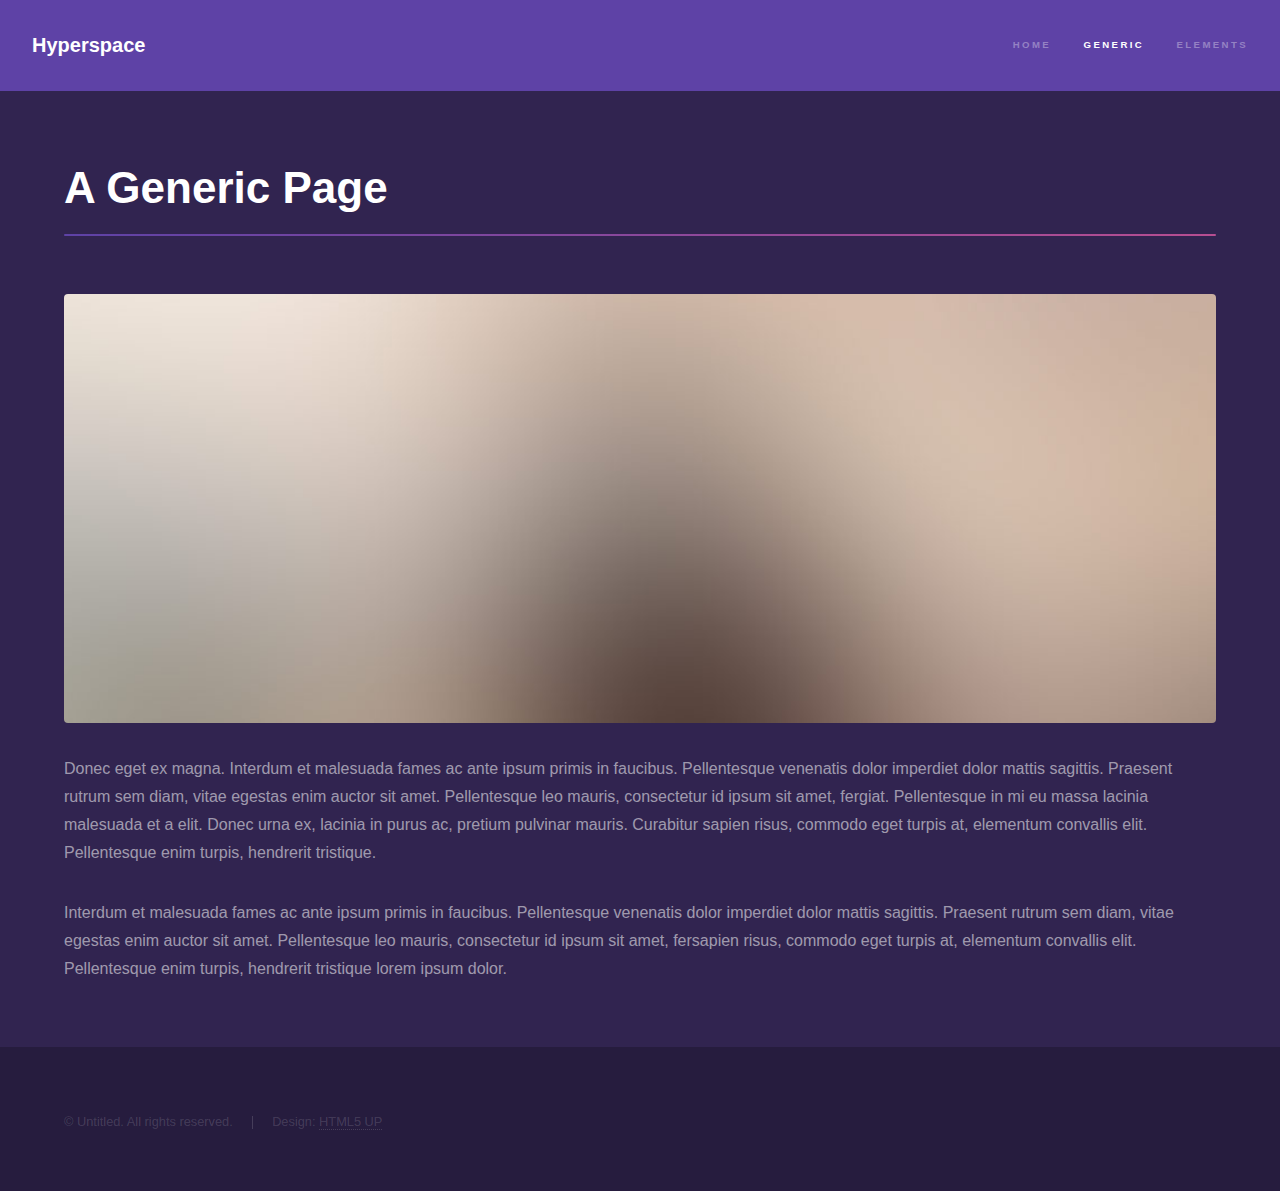
<file: mobile/generic.html>
<!DOCTYPE HTML>
<!--
	Hyperspace by HTML5 UP
	html5up.net | @ajlkn
	Free for personal and commercial use under the CCA 3.0 license (html5up.net/license)
-->
<html>
	<head>
		<title>Generic - Hyperspace by HTML5 UP</title>
		<meta charset="utf-8" />
		<meta name="viewport" content="width=device-width, initial-scale=1, user-scalable=no" />
		<link rel="stylesheet" href="assets/css/main.css" />
		<noscript><link rel="stylesheet" href="assets/css/noscript.css" /></noscript>
	</head>
	<body class="is-preload">

		<!-- Header -->
			<header id="header">
				<a href="index.html" class="title">Hyperspace</a>
				<nav>
					<ul>
						<li><a href="index.html">Home</a></li>
						<li><a href="generic.html" class="active">Generic</a></li>
						<li><a href="elements.html">Elements</a></li>
					</ul>
				</nav>
			</header>

		<!-- Wrapper -->
			<div id="wrapper">

				<!-- Main -->
					<section id="main" class="wrapper">
						<div class="inner">
							<h1 class="major">A Generic Page</h1>
							<span class="image fit"><img src="images/pic04.jpg" alt="" /></span>
							<p>Donec eget ex magna. Interdum et malesuada fames ac ante ipsum primis in faucibus. Pellentesque venenatis dolor imperdiet dolor mattis sagittis. Praesent rutrum sem diam, vitae egestas enim auctor sit amet. Pellentesque leo mauris, consectetur id ipsum sit amet, fergiat. Pellentesque in mi eu massa lacinia malesuada et a elit. Donec urna ex, lacinia in purus ac, pretium pulvinar mauris. Curabitur sapien risus, commodo eget turpis at, elementum convallis elit. Pellentesque enim turpis, hendrerit tristique.</p>
							<p>Interdum et malesuada fames ac ante ipsum primis in faucibus. Pellentesque venenatis dolor imperdiet dolor mattis sagittis. Praesent rutrum sem diam, vitae egestas enim auctor sit amet. Pellentesque leo mauris, consectetur id ipsum sit amet, fersapien risus, commodo eget turpis at, elementum convallis elit. Pellentesque enim turpis, hendrerit tristique lorem ipsum dolor.</p>
						</div>
					</section>

			</div>

		<!-- Footer -->
			<footer id="footer" class="wrapper alt">
				<div class="inner">
					<ul class="menu">
						<li>&copy; Untitled. All rights reserved.</li><li>Design: <a href="http://html5up.net">HTML5 UP</a></li>
					</ul>
				</div>
			</footer>

		<!-- Scripts -->
			<script src="assets/js/jquery.min.js"></script>
			<script src="assets/js/jquery.scrollex.min.js"></script>
			<script src="assets/js/jquery.scrolly.min.js"></script>
			<script src="assets/js/browser.min.js"></script>
			<script src="assets/js/breakpoints.min.js"></script>
			<script src="assets/js/util.js"></script>
			<script src="assets/js/main.js"></script>

	</body>
</html>
</file>
<file: app/form.css>
body{
  background-color: #0051a0;
  display: grid;
  grid-template-columns: 2fr 3fr 2fr;
  font-family: sans-serif;
  margin: 0 auto;

}
.page{
  grid-column: 2/3;
}
.msg{
  grid-column: 2/3;
  padding-top: 20px;
  padding-bottom: 20px;

}
.unactive{
  display: none;
}

form {
  grid-column: 2/3;
}
  /*MOBILE*/
@media only screen and (max-width: 767px) {

  body{
    background-color: #0051a0;
    display: grid;
    grid-template-columns: 1fr 7fr 1fr;
    font-family: sans-serif;
    margin: 0 auto;
  }
  
.container{
  background-color: #FFFF;
  grid-column: 2/3;
  border-radius: 2%;
  margin-bottom: 2rem;

}

}
@media only screen and (min-width: 768px) {
  .container{
    background-color: #FFFF;
    grid-column: 2/3;
    border-radius: 2%;
    margin-bottom: 2rem;
    animation: show 1.5s forwards;
  }
  b {
    animation: show 1.5s forwards;
  
  }
  
.rating {
  position: relative;
  display: flex;
  color: #e6e6e6;
  font-size: 30px;
  height: 30px;
  width: 150px;
  margin: 10px 0;
  /* transform: scaleX(-1); */
  padding-bottom: 1rem;
  border-bottom: solid 2px #f0f0f0;
  animation: showmini 3.5s forwards;

}

}

#logo {
  grid-column: 2/3;
  justify-content: center;
  display: flex;
  width: 100%;
  height: auto;
}

#titulo{
  margin-left: 5px;
  background-color: #f0f0f0;   
  animation: showmini 2.5s forwards;
 
}
#nome{
  justify-content: center;
  display: flex;
  margin-bottom: 1rem;
  margin-top: 1rem;
  background-color: #f0f0f0;    
}
#topo{
  grid-column: 1/4;
  background-color: #ffffff;
  justify-content: center;
  display: flex;
  padding-top: 5px;
  padding-bottom: 5px;
  margin-bottom: 1rem;
  margin-top: 1rem;
}
#envio{
grid-column: 2/3;
justify-content: center;
display: flex;

}
button{
width: 5rem;
height: 3rem;
background-color: #ffd700;
border-radius: 3%;
transition: 0.3s;
border: 1px solid #FFD700;
text-transform: uppercase;
}

button:hover{
  background-color: #fff1a0;
}


.rating {
  position: relative;
  display: flex;
  color: #e6e6e6;
  font-size: 30px;
  height: 30px;
  width: 150px;
  margin: 10px 0;
  /* transform: scaleX(-1); */
  padding-bottom: 1rem;
  border-bottom: solid 2px #f0f0f0;
  animation: showmini 2.5s forwards;

}

.rating input[type="radio"] {
  display: none;
}

.rating label {
  /* position: absolute; */
  top: 0;
  left: 0;
  height: 100%;
  width: 20%;
  text-align: center;
  cursor: pointer;
  transition: color 0.2s ease-in-out;
  color: darkgray;
  
}

.rating label:before {
  content: "\2605";
  margin-right: 5px;
  margin-left: 5px;
}

.result {
  margin-bottom: 1rem;
  margin-left: 10px;
}
/* classe para estrelas selecionadas */
.rating .star.ativo {
color: #FFD700;
}

/* classe para hover */
.rating .star:not(.ativo):hover,
.rating .star:not(.ativo):hover ~ .star {
color: #FFD700;
cursor: pointer;
}

@keyframes show {
  from {
    opacity: 0;
    transform: translate3d(-20px, 0, 0);
  }
  to {
    opacity: 1;
    transform: translate3d(0, 0, 0);
  }
}
@keyframes showmini {
  from {
    opacity: 0;
    transform: translate3d(-10px, 0, 0);
  }
  to {
    opacity: 1;
    transform: translate3d(0, 0, 0);
  }
}

.email{
margin-top: 10px;
margin-left: 10px;
margin-bottom: 10px;
}

/*JS*/

.label.ativo {
color:#FFD700
}
/* .rating.s1 .label,.rating.s2 .label,.rating.s3 .label,.rating.s4 .label,.rating.s5 .label {
color:#ffd700
}
.rating.s2 #star5 {
color: #a9a9a9
}
.rating.s3 #star5, .rating.s3 #star4 {
color: #a9a9a9
}
.rating.s4 #star5, .rating.s4 #star4, .rating.s4 #star3{
color: #a9a9a9
}
.rating.s5 #star5, .rating.s5 #star4, .rating.s5 #star3, .rating.s5 #star2{
color: #a9a9a9
} */
</file>
<file: mobile/assets/css/noscript.css>
/*
	Hyperspace by HTML5 UP
	html5up.net | @ajlkn
	Free for personal and commercial use under the CCA 3.0 license (html5up.net/license)
*/

/* Spotlights */

	.spotlights > section > .image:before {
		opacity: 0 !important;
	}

	.spotlights > section > .content > .inner {
		-moz-transform: none !important;
		-webkit-transform: none !important;
		-ms-transform: none !important;
		transform: none !important;
		opacity: 1 !important;
	}

/* Wrapper */

	.wrapper > .inner {
		opacity: 1 !important;
		-moz-transform: none !important;
		-webkit-transform: none !important;
		-ms-transform: none !important;
		transform: none !important;
	}

/* Sidebar */

	#sidebar > .inner {
		opacity: 1 !important;
	}

	#sidebar nav > ul > li {
		-moz-transform: none !important;
		-webkit-transform: none !important;
		-ms-transform: none !important;
		transform: none !important;
		opacity: 1 !important;
	}
</file>
<file: parallax-template/style.css>
img{
    opacity: 0.5;
    background-color: black;
}
</file>
<file: PI/css/style.css>
#header-div{
    background-color: gray;
    width: 1900px;
    height: 209px;
    align-items: center;
    margin: 0;
}
#logo-header{
    height: 140px;
    width: 195px;
}
</file>
<file: mobile/assets/css/main.css>
@import url(fontawesome-all.min.css);

/*
	Hyperspace by HTML5 UP
	html5up.net | @ajlkn
	Free for personal and commercial use under the CCA 3.0 license (html5up.net/license)
*/

html, body, div, span, applet, object,
iframe, h1, h2, h3, h4, h5, h6, p, blockquote,
pre, a, abbr, acronym, address, big, cite,
code, del, dfn, em, img, ins, kbd, q, s, samp,
small, strike, strong, sub, sup, tt, var, b,
u, i, center, dl, dt, dd, ol, ul, li, fieldset,
form, label, legend, table, caption, tbody,
tfoot, thead, tr, th, td, article, aside,
canvas, details, embed, figure, figcaption,
footer, header, hgroup, menu, nav, output, ruby,
section, summary, time, mark, audio, video {
	margin: 0;
	padding: 0;
	border: 0;
	font-size: 100%;
	font: inherit;
	vertical-align: baseline;}

article, aside, details, figcaption, figure,
footer, header, hgroup, menu, nav, section {
	display: block;}

body {
	line-height: 1;
}

ol, ul {
	list-style: none;
}

blockquote, q {
	quotes: none;
}

	blockquote:before, blockquote:after, q:before, q:after {
		content: '';
		content: none;
	}

table {
	border-collapse: collapse;
	border-spacing: 0;
}

body {
	-webkit-text-size-adjust: none;
}

mark {
	background-color: transparent;
	color: inherit;
}

input::-moz-focus-inner {
	border: 0;
	padding: 0;
}

input, select, textarea {
	-moz-appearance: none;
	-webkit-appearance: none;
	-ms-appearance: none;
	appearance: none;
}

/* Basic */

	@-ms-viewport {
		width: device-width;
	}

	body {
		-ms-overflow-style: scrollbar;
	}

	@media screen and (max-width: 480px) {

		html, body {
			min-width: 320px;
		}

	}

	html {
		box-sizing: border-box;
	}

	*, *:before, *:after {
		box-sizing: inherit;
	}

	body {
		background: #312450;
	}

		body.is-preload *, body.is-preload *:before, body.is-preload *:after {
			-moz-animation: none !important;
			-webkit-animation: none !important;
			-ms-animation: none !important;
			animation: none !important;
			-moz-transition: none !important;
			-webkit-transition: none !important;
			-ms-transition: none !important;
			transition: none !important;
		}

/* Type */

	body, input, select, textarea {
		color: rgba(255, 255, 255, 0.55);
		font-family: Arial, Helvetica, sans-serif;
		font-size: 16.5pt;
		font-weight: normal;
		line-height: 1.75;
	}

		@media screen and (max-width: 1680px) {

			body, input, select, textarea {
				font-size: 13pt;
			}

		}

		@media screen and (max-width: 1280px) {

			body, input, select, textarea {
				font-size: 12pt;
			}

		}

		@media screen and (max-width: 360px) {

			body, input, select, textarea {
				font-size: 11pt;
			}

		}

	a {
		-moz-transition: color 0.2s ease, border-bottom-color 0.2s ease;
		-webkit-transition: color 0.2s ease, border-bottom-color 0.2s ease;
		-ms-transition: color 0.2s ease, border-bottom-color 0.2s ease;
		transition: color 0.2s ease, border-bottom-color 0.2s ease;
		border-bottom: dotted 1px rgba(255, 255, 255, 0.35);
		color: inherit;
		text-decoration: none;
	}

		a:hover {
			border-bottom-color: transparent;
			color: #ffffff;
		}

	strong, b {
		color: #ffffff;
		font-weight: bold;
	}

	em, i {
		font-style: italic;
	}

	p {
		margin: 0 0 2em 0;
	}

	h1, h2, h3, h4, h5, h6 {
		color: #ffffff;
		font-weight: bold;
		line-height: 1.5;
		margin: 0 0 0.5em 0;
	}

		h1 a, h2 a, h3 a, h4 a, h5 a, h6 a {
			color: inherit;
			text-decoration: none;
		}

	h1 {
		font-size: 2.75em;
	}

		h1.major {
			margin: 0 0 1.3em 0;
			position: relative;
			padding-bottom: 0.35em;
		}

			h1.major:after {
				background-image: -moz-linear-gradient(to right, #5e42a6, #b74e91);
				background-image: -webkit-linear-gradient(to right, #5e42a6, #b74e91);
				background-image: -ms-linear-gradient(to right, #5e42a6, #b74e91);
				background-image: linear-gradient(to right, #5e42a6, #b74e91);
				-moz-transition: max-width 0.2s ease;
				-webkit-transition: max-width 0.2s ease;
				-ms-transition: max-width 0.2s ease;
				transition: max-width 0.2s ease;
				border-radius: 0.2em;
				bottom: 0;
				content: '';
				height: 0.05em;
				position: absolute;
				right: 0;
				width: 100%;
			}

	h2 {
		font-size: 1.75em;
	}

	h3 {
		font-size: 1.1em;
	}

	h4 {
		font-size: 1em;
	}

	h5 {
		font-size: 0.8em;
	}

	h6 {
		font-size: 0.6em;
	}

	@media screen and (max-width: 736px) {

		h1 {
			font-size: 2em;
		}

		h2 {
			font-size: 1.25em;
		}

		h3 {
			font-size: 1em;
		}

		h4 {
			font-size: 0.8em;
		}

		h5 {
			font-size: 0.6em;
		}

		h6 {
			font-size: 0.6em;
		}

	}

	sub {
		font-size: 0.8em;
		position: relative;
		top: 0.5em;
	}

	sup {
		font-size: 0.8em;
		position: relative;
		top: -0.5em;
	}

	blockquote {
		border-left: solid 4px rgba(255, 255, 255, 0.15);
		font-style: italic;
		margin: 0 0 2em 0;
		padding: 0.5em 0 0.5em 2em;
	}

	code {
		background: rgba(255, 255, 255, 0.05);
		border-radius: 0.25em;
		border: solid 1px rgba(255, 255, 255, 0.15);
		font-family: "Courier New", monospace;
		font-size: 0.9em;
		margin: 0 0.25em;
		padding: 0.25em 0.65em;
	}

	pre {
		-webkit-overflow-scrolling: touch;
		font-family: "Courier New", monospace;
		font-size: 0.9em;
		margin: 0 0 2em 0;
	}

		pre code {
			display: block;
			line-height: 1.75em;
			padding: 1em 1.5em;
			overflow-x: auto;
		}

	hr {
		border: 0;
		border-bottom: solid 1px rgba(255, 255, 255, 0.15);
		margin: 2em 0;
	}

		hr.major {
			margin: 3em 0;
		}

	.align-left {
		text-align: left;
	}

	.align-center {
		text-align: center;
	}

	.align-right {
		text-align: right;
	}

/* Row */

	.row {
		display: flex;
		flex-wrap: wrap;
		box-sizing: border-box;
		align-items: stretch;
	}

		.row > * {
			box-sizing: border-box;
		}

		.row.gtr-uniform > * > :last-child {
			margin-bottom: 0;
		}

		.row.aln-left {
			justify-content: flex-start;
		}

		.row.aln-center {
			justify-content: center;
		}

		.row.aln-right {
			justify-content: flex-end;
		}

		.row.aln-top {
			align-items: flex-start;
		}

		.row.aln-middle {
			align-items: center;
		}

		.row.aln-bottom {
			align-items: flex-end;
		}

		.row > .imp {
			order: -1;
		}

		.row > .col-1 {
			width: 8.33333%;
		}

		.row > .off-1 {
			margin-left: 8.33333%;
		}

		.row > .col-2 {
			width: 16.66667%;
		}

		.row > .off-2 {
			margin-left: 16.66667%;
		}

		.row > .col-3 {
			width: 25%;
		}

		.row > .off-3 {
			margin-left: 25%;
		}

		.row > .col-4 {
			width: 33.33333%;
		}

		.row > .off-4 {
			margin-left: 33.33333%;
		}

		.row > .col-5 {
			width: 41.66667%;
		}

		.row > .off-5 {
			margin-left: 41.66667%;
		}

		.row > .col-6 {
			width: 50%;
		}

		.row > .off-6 {
			margin-left: 50%;
		}

		.row > .col-7 {
			width: 58.33333%;
		}

		.row > .off-7 {
			margin-left: 58.33333%;
		}

		.row > .col-8 {
			width: 66.66667%;
		}

		.row > .off-8 {
			margin-left: 66.66667%;
		}

		.row > .col-9 {
			width: 75%;
		}

		.row > .off-9 {
			margin-left: 75%;
		}

		.row > .col-10 {
			width: 83.33333%;
		}

		.row > .off-10 {
			margin-left: 83.33333%;
		}

		.row > .col-11 {
			width: 91.66667%;
		}

		.row > .off-11 {
			margin-left: 91.66667%;
		}

		.row > .col-12 {
			width: 100%;
		}

		.row > .off-12 {
			margin-left: 100%;
		}

		.row.gtr-0 {
			margin-top: 0;
			margin-left: 0em;
		}

			.row.gtr-0 > * {
				padding: 0 0 0 0em;
			}

			.row.gtr-0.gtr-uniform {
				margin-top: 0em;
			}

				.row.gtr-0.gtr-uniform > * {
					padding-top: 0em;
				}

		.row.gtr-25 {
			margin-top: 0;
			margin-left: -0.375em;
		}

			.row.gtr-25 > * {
				padding: 0 0 0 0.375em;
			}

			.row.gtr-25.gtr-uniform {
				margin-top: -0.375em;
			}

				.row.gtr-25.gtr-uniform > * {
					padding-top: 0.375em;
				}

		.row.gtr-50 {
			margin-top: 0;
			margin-left: -0.75em;
		}

			.row.gtr-50 > * {
				padding: 0 0 0 0.75em;
			}

			.row.gtr-50.gtr-uniform {
				margin-top: -0.75em;
			}

				.row.gtr-50.gtr-uniform > * {
					padding-top: 0.75em;
				}

		.row {
			margin-top: 0;
			margin-left: -1.5em;
		}

			.row > * {
				padding: 0 0 0 1.5em;
			}

			.row.gtr-uniform {
				margin-top: -1.5em;
			}

				.row.gtr-uniform > * {
					padding-top: 1.5em;
				}

		.row.gtr-150 {
			margin-top: 0;
			margin-left: -2.25em;
		}

			.row.gtr-150 > * {
				padding: 0 0 0 2.25em;
			}

			.row.gtr-150.gtr-uniform {
				margin-top: -2.25em;
			}

				.row.gtr-150.gtr-uniform > * {
					padding-top: 2.25em;
				}

		.row.gtr-200 {
			margin-top: 0;
			margin-left: -3em;
		}

			.row.gtr-200 > * {
				padding: 0 0 0 3em;
			}

			.row.gtr-200.gtr-uniform {
				margin-top: -3em;
			}

				.row.gtr-200.gtr-uniform > * {
					padding-top: 3em;
				}

		@media screen and (max-width: 1680px) {

			.row {
				display: flex;
				flex-wrap: wrap;
				box-sizing: border-box;
				align-items: stretch;
			}

				.row > * {
					box-sizing: border-box;
				}

				.row.gtr-uniform > * > :last-child {
					margin-bottom: 0;
				}

				.row.aln-left {
					justify-content: flex-start;
				}

				.row.aln-center {
					justify-content: center;
				}

				.row.aln-right {
					justify-content: flex-end;
				}

				.row.aln-top {
					align-items: flex-start;
				}

				.row.aln-middle {
					align-items: center;
				}

				.row.aln-bottom {
					align-items: flex-end;
				}

				.row > .imp-xlarge {
					order: -1;
				}

				.row > .col-1-xlarge {
					width: 8.33333%;
				}

				.row > .off-1-xlarge {
					margin-left: 8.33333%;
				}

				.row > .col-2-xlarge {
					width: 16.66667%;
				}

				.row > .off-2-xlarge {
					margin-left: 16.66667%;
				}

				.row > .col-3-xlarge {
					width: 25%;
				}

				.row > .off-3-xlarge {
					margin-left: 25%;
				}

				.row > .col-4-xlarge {
					width: 33.33333%;
				}

				.row > .off-4-xlarge {
					margin-left: 33.33333%;
				}

				.row > .col-5-xlarge {
					width: 41.66667%;
				}

				.row > .off-5-xlarge {
					margin-left: 41.66667%;
				}

				.row > .col-6-xlarge {
					width: 50%;
				}

				.row > .off-6-xlarge {
					margin-left: 50%;
				}

				.row > .col-7-xlarge {
					width: 58.33333%;
				}

				.row > .off-7-xlarge {
					margin-left: 58.33333%;
				}

				.row > .col-8-xlarge {
					width: 66.66667%;
				}

				.row > .off-8-xlarge {
					margin-left: 66.66667%;
				}

				.row > .col-9-xlarge {
					width: 75%;
				}

				.row > .off-9-xlarge {
					margin-left: 75%;
				}

				.row > .col-10-xlarge {
					width: 83.33333%;
				}

				.row > .off-10-xlarge {
					margin-left: 83.33333%;
				}

				.row > .col-11-xlarge {
					width: 91.66667%;
				}

				.row > .off-11-xlarge {
					margin-left: 91.66667%;
				}

				.row > .col-12-xlarge {
					width: 100%;
				}

				.row > .off-12-xlarge {
					margin-left: 100%;
				}

				.row.gtr-0 {
					margin-top: 0;
					margin-left: 0em;
				}

					.row.gtr-0 > * {
						padding: 0 0 0 0em;
					}

					.row.gtr-0.gtr-uniform {
						margin-top: 0em;
					}

						.row.gtr-0.gtr-uniform > * {
							padding-top: 0em;
						}

				.row.gtr-25 {
					margin-top: 0;
					margin-left: -0.375em;
				}

					.row.gtr-25 > * {
						padding: 0 0 0 0.375em;
					}

					.row.gtr-25.gtr-uniform {
						margin-top: -0.375em;
					}

						.row.gtr-25.gtr-uniform > * {
							padding-top: 0.375em;
						}

				.row.gtr-50 {
					margin-top: 0;
					margin-left: -0.75em;
				}

					.row.gtr-50 > * {
						padding: 0 0 0 0.75em;
					}

					.row.gtr-50.gtr-uniform {
						margin-top: -0.75em;
					}

						.row.gtr-50.gtr-uniform > * {
							padding-top: 0.75em;
						}

				.row {
					margin-top: 0;
					margin-left: -1.5em;
				}

					.row > * {
						padding: 0 0 0 1.5em;
					}

					.row.gtr-uniform {
						margin-top: -1.5em;
					}

						.row.gtr-uniform > * {
							padding-top: 1.5em;
						}

				.row.gtr-150 {
					margin-top: 0;
					margin-left: -2.25em;
				}

					.row.gtr-150 > * {
						padding: 0 0 0 2.25em;
					}

					.row.gtr-150.gtr-uniform {
						margin-top: -2.25em;
					}

						.row.gtr-150.gtr-uniform > * {
							padding-top: 2.25em;
						}

				.row.gtr-200 {
					margin-top: 0;
					margin-left: -3em;
				}

					.row.gtr-200 > * {
						padding: 0 0 0 3em;
					}

					.row.gtr-200.gtr-uniform {
						margin-top: -3em;
					}

						.row.gtr-200.gtr-uniform > * {
							padding-top: 3em;
						}

		}

		@media screen and (max-width: 1280px) {

			.row {
				display: flex;
				flex-wrap: wrap;
				box-sizing: border-box;
				align-items: stretch;
			}

				.row > * {
					box-sizing: border-box;
				}

				.row.gtr-uniform > * > :last-child {
					margin-bottom: 0;
				}

				.row.aln-left {
					justify-content: flex-start;
				}

				.row.aln-center {
					justify-content: center;
				}

				.row.aln-right {
					justify-content: flex-end;
				}

				.row.aln-top {
					align-items: flex-start;
				}

				.row.aln-middle {
					align-items: center;
				}

				.row.aln-bottom {
					align-items: flex-end;
				}

				.row > .imp-large {
					order: -1;
				}

				.row > .col-1-large {
					width: 8.33333%;
				}

				.row > .off-1-large {
					margin-left: 8.33333%;
				}

				.row > .col-2-large {
					width: 16.66667%;
				}

				.row > .off-2-large {
					margin-left: 16.66667%;
				}

				.row > .col-3-large {
					width: 25%;
				}

				.row > .off-3-large {
					margin-left: 25%;
				}

				.row > .col-4-large {
					width: 33.33333%;
				}

				.row > .off-4-large {
					margin-left: 33.33333%;
				}

				.row > .col-5-large {
					width: 41.66667%;
				}

				.row > .off-5-large {
					margin-left: 41.66667%;
				}

				.row > .col-6-large {
					width: 50%;
				}

				.row > .off-6-large {
					margin-left: 50%;
				}

				.row > .col-7-large {
					width: 58.33333%;
				}

				.row > .off-7-large {
					margin-left: 58.33333%;
				}

				.row > .col-8-large {
					width: 66.66667%;
				}

				.row > .off-8-large {
					margin-left: 66.66667%;
				}

				.row > .col-9-large {
					width: 75%;
				}

				.row > .off-9-large {
					margin-left: 75%;
				}

				.row > .col-10-large {
					width: 83.33333%;
				}

				.row > .off-10-large {
					margin-left: 83.33333%;
				}

				.row > .col-11-large {
					width: 91.66667%;
				}

				.row > .off-11-large {
					margin-left: 91.66667%;
				}

				.row > .col-12-large {
					width: 100%;
				}

				.row > .off-12-large {
					margin-left: 100%;
				}

				.row.gtr-0 {
					margin-top: 0;
					margin-left: 0em;
				}

					.row.gtr-0 > * {
						padding: 0 0 0 0em;
					}

					.row.gtr-0.gtr-uniform {
						margin-top: 0em;
					}

						.row.gtr-0.gtr-uniform > * {
							padding-top: 0em;
						}

				.row.gtr-25 {
					margin-top: 0;
					margin-left: -0.375em;
				}

					.row.gtr-25 > * {
						padding: 0 0 0 0.375em;
					}

					.row.gtr-25.gtr-uniform {
						margin-top: -0.375em;
					}

						.row.gtr-25.gtr-uniform > * {
							padding-top: 0.375em;
						}

				.row.gtr-50 {
					margin-top: 0;
					margin-left: -0.75em;
				}

					.row.gtr-50 > * {
						padding: 0 0 0 0.75em;
					}

					.row.gtr-50.gtr-uniform {
						margin-top: -0.75em;
					}

						.row.gtr-50.gtr-uniform > * {
							padding-top: 0.75em;
						}

				.row {
					margin-top: 0;
					margin-left: -1.5em;
				}

					.row > * {
						padding: 0 0 0 1.5em;
					}

					.row.gtr-uniform {
						margin-top: -1.5em;
					}

						.row.gtr-uniform > * {
							padding-top: 1.5em;
						}

				.row.gtr-150 {
					margin-top: 0;
					margin-left: -2.25em;
				}

					.row.gtr-150 > * {
						padding: 0 0 0 2.25em;
					}

					.row.gtr-150.gtr-uniform {
						margin-top: -2.25em;
					}

						.row.gtr-150.gtr-uniform > * {
							padding-top: 2.25em;
						}

				.row.gtr-200 {
					margin-top: 0;
					margin-left: -3em;
				}

					.row.gtr-200 > * {
						padding: 0 0 0 3em;
					}

					.row.gtr-200.gtr-uniform {
						margin-top: -3em;
					}

						.row.gtr-200.gtr-uniform > * {
							padding-top: 3em;
						}

		}

		@media screen and (max-width: 980px) {

			.row {
				display: flex;
				flex-wrap: wrap;
				box-sizing: border-box;
				align-items: stretch;
			}

				.row > * {
					box-sizing: border-box;
				}

				.row.gtr-uniform > * > :last-child {
					margin-bottom: 0;
				}

				.row.aln-left {
					justify-content: flex-start;
				}

				.row.aln-center {
					justify-content: center;
				}

				.row.aln-right {
					justify-content: flex-end;
				}

				.row.aln-top {
					align-items: flex-start;
				}

				.row.aln-middle {
					align-items: center;
				}

				.row.aln-bottom {
					align-items: flex-end;
				}

				.row > .imp-medium {
					order: -1;
				}

				.row > .col-1-medium {
					width: 8.33333%;
				}

				.row > .off-1-medium {
					margin-left: 8.33333%;
				}

				.row > .col-2-medium {
					width: 16.66667%;
				}

				.row > .off-2-medium {
					margin-left: 16.66667%;
				}

				.row > .col-3-medium {
					width: 25%;
				}

				.row > .off-3-medium {
					margin-left: 25%;
				}

				.row > .col-4-medium {
					width: 33.33333%;
				}

				.row > .off-4-medium {
					margin-left: 33.33333%;
				}

				.row > .col-5-medium {
					width: 41.66667%;
				}

				.row > .off-5-medium {
					margin-left: 41.66667%;
				}

				.row > .col-6-medium {
					width: 50%;
				}

				.row > .off-6-medium {
					margin-left: 50%;
				}

				.row > .col-7-medium {
					width: 58.33333%;
				}

				.row > .off-7-medium {
					margin-left: 58.33333%;
				}

				.row > .col-8-medium {
					width: 66.66667%;
				}

				.row > .off-8-medium {
					margin-left: 66.66667%;
				}

				.row > .col-9-medium {
					width: 75%;
				}

				.row > .off-9-medium {
					margin-left: 75%;
				}

				.row > .col-10-medium {
					width: 83.33333%;
				}

				.row > .off-10-medium {
					margin-left: 83.33333%;
				}

				.row > .col-11-medium {
					width: 91.66667%;
				}

				.row > .off-11-medium {
					margin-left: 91.66667%;
				}

				.row > .col-12-medium {
					width: 100%;
				}

				.row > .off-12-medium {
					margin-left: 100%;
				}

				.row.gtr-0 {
					margin-top: 0;
					margin-left: 0em;
				}

					.row.gtr-0 > * {
						padding: 0 0 0 0em;
					}

					.row.gtr-0.gtr-uniform {
						margin-top: 0em;
					}

						.row.gtr-0.gtr-uniform > * {
							padding-top: 0em;
						}

				.row.gtr-25 {
					margin-top: 0;
					margin-left: -0.375em;
				}

					.row.gtr-25 > * {
						padding: 0 0 0 0.375em;
					}

					.row.gtr-25.gtr-uniform {
						margin-top: -0.375em;
					}

						.row.gtr-25.gtr-uniform > * {
							padding-top: 0.375em;
						}

				.row.gtr-50 {
					margin-top: 0;
					margin-left: -0.75em;
				}

					.row.gtr-50 > * {
						padding: 0 0 0 0.75em;
					}

					.row.gtr-50.gtr-uniform {
						margin-top: -0.75em;
					}

						.row.gtr-50.gtr-uniform > * {
							padding-top: 0.75em;
						}

				.row {
					margin-top: 0;
					margin-left: -1.5em;
				}

					.row > * {
						padding: 0 0 0 1.5em;
					}

					.row.gtr-uniform {
						margin-top: -1.5em;
					}

						.row.gtr-uniform > * {
							padding-top: 1.5em;
						}

				.row.gtr-150 {
					margin-top: 0;
					margin-left: -2.25em;
				}

					.row.gtr-150 > * {
						padding: 0 0 0 2.25em;
					}

					.row.gtr-150.gtr-uniform {
						margin-top: -2.25em;
					}

						.row.gtr-150.gtr-uniform > * {
							padding-top: 2.25em;
						}

				.row.gtr-200 {
					margin-top: 0;
					margin-left: -3em;
				}

					.row.gtr-200 > * {
						padding: 0 0 0 3em;
					}

					.row.gtr-200.gtr-uniform {
						margin-top: -3em;
					}

						.row.gtr-200.gtr-uniform > * {
							padding-top: 3em;
						}

		}

		@media screen and (max-width: 736px) {

			.row {
				display: flex;
				flex-wrap: wrap;
				box-sizing: border-box;
				align-items: stretch;
			}

				.row > * {
					box-sizing: border-box;
				}

				.row.gtr-uniform > * > :last-child {
					margin-bottom: 0;
				}

				.row.aln-left {
					justify-content: flex-start;
				}

				.row.aln-center {
					justify-content: center;
				}

				.row.aln-right {
					justify-content: flex-end;
				}

				.row.aln-top {
					align-items: flex-start;
				}

				.row.aln-middle {
					align-items: center;
				}

				.row.aln-bottom {
					align-items: flex-end;
				}

				.row > .imp-small {
					order: -1;
				}

				.row > .col-1-small {
					width: 8.33333%;
				}

				.row > .off-1-small {
					margin-left: 8.33333%;
				}

				.row > .col-2-small {
					width: 16.66667%;
				}

				.row > .off-2-small {
					margin-left: 16.66667%;
				}

				.row > .col-3-small {
					width: 25%;
				}

				.row > .off-3-small {
					margin-left: 25%;
				}

				.row > .col-4-small {
					width: 33.33333%;
				}

				.row > .off-4-small {
					margin-left: 33.33333%;
				}

				.row > .col-5-small {
					width: 41.66667%;
				}

				.row > .off-5-small {
					margin-left: 41.66667%;
				}

				.row > .col-6-small {
					width: 50%;
				}

				.row > .off-6-small {
					margin-left: 50%;
				}

				.row > .col-7-small {
					width: 58.33333%;
				}

				.row > .off-7-small {
					margin-left: 58.33333%;
				}

				.row > .col-8-small {
					width: 66.66667%;
				}

				.row > .off-8-small {
					margin-left: 66.66667%;
				}

				.row > .col-9-small {
					width: 75%;
				}

				.row > .off-9-small {
					margin-left: 75%;
				}

				.row > .col-10-small {
					width: 83.33333%;
				}

				.row > .off-10-small {
					margin-left: 83.33333%;
				}

				.row > .col-11-small {
					width: 91.66667%;
				}

				.row > .off-11-small {
					margin-left: 91.66667%;
				}

				.row > .col-12-small {
					width: 100%;
				}

				.row > .off-12-small {
					margin-left: 100%;
				}

				.row.gtr-0 {
					margin-top: 0;
					margin-left: 0em;
				}

					.row.gtr-0 > * {
						padding: 0 0 0 0em;
					}

					.row.gtr-0.gtr-uniform {
						margin-top: 0em;
					}

						.row.gtr-0.gtr-uniform > * {
							padding-top: 0em;
						}

				.row.gtr-25 {
					margin-top: 0;
					margin-left: -0.375em;
				}

					.row.gtr-25 > * {
						padding: 0 0 0 0.375em;
					}

					.row.gtr-25.gtr-uniform {
						margin-top: -0.375em;
					}

						.row.gtr-25.gtr-uniform > * {
							padding-top: 0.375em;
						}

				.row.gtr-50 {
					margin-top: 0;
					margin-left: -0.75em;
				}

					.row.gtr-50 > * {
						padding: 0 0 0 0.75em;
					}

					.row.gtr-50.gtr-uniform {
						margin-top: -0.75em;
					}

						.row.gtr-50.gtr-uniform > * {
							padding-top: 0.75em;
						}

				.row {
					margin-top: 0;
					margin-left: -1.5em;
				}

					.row > * {
						padding: 0 0 0 1.5em;
					}

					.row.gtr-uniform {
						margin-top: -1.5em;
					}

						.row.gtr-uniform > * {
							padding-top: 1.5em;
						}

				.row.gtr-150 {
					margin-top: 0;
					margin-left: -2.25em;
				}

					.row.gtr-150 > * {
						padding: 0 0 0 2.25em;
					}

					.row.gtr-150.gtr-uniform {
						margin-top: -2.25em;
					}

						.row.gtr-150.gtr-uniform > * {
							padding-top: 2.25em;
						}

				.row.gtr-200 {
					margin-top: 0;
					margin-left: -3em;
				}

					.row.gtr-200 > * {
						padding: 0 0 0 3em;
					}

					.row.gtr-200.gtr-uniform {
						margin-top: -3em;
					}

						.row.gtr-200.gtr-uniform > * {
							padding-top: 3em;
						}

		}

		@media screen and (max-width: 480px) {

			.row {
				display: flex;
				flex-wrap: wrap;
				box-sizing: border-box;
				align-items: stretch;
			}

				.row > * {
					box-sizing: border-box;
				}

				.row.gtr-uniform > * > :last-child {
					margin-bottom: 0;
				}

				.row.aln-left {
					justify-content: flex-start;
				}

				.row.aln-center {
					justify-content: center;
				}

				.row.aln-right {
					justify-content: flex-end;
				}

				.row.aln-top {
					align-items: flex-start;
				}

				.row.aln-middle {
					align-items: center;
				}

				.row.aln-bottom {
					align-items: flex-end;
				}

				.row > .imp-xsmall {
					order: -1;
				}

				.row > .col-1-xsmall {
					width: 8.33333%;
				}

				.row > .off-1-xsmall {
					margin-left: 8.33333%;
				}

				.row > .col-2-xsmall {
					width: 16.66667%;
				}

				.row > .off-2-xsmall {
					margin-left: 16.66667%;
				}

				.row > .col-3-xsmall {
					width: 25%;
				}

				.row > .off-3-xsmall {
					margin-left: 25%;
				}

				.row > .col-4-xsmall {
					width: 33.33333%;
				}

				.row > .off-4-xsmall {
					margin-left: 33.33333%;
				}

				.row > .col-5-xsmall {
					width: 41.66667%;
				}

				.row > .off-5-xsmall {
					margin-left: 41.66667%;
				}

				.row > .col-6-xsmall {
					width: 50%;
				}

				.row > .off-6-xsmall {
					margin-left: 50%;
				}

				.row > .col-7-xsmall {
					width: 58.33333%;
				}

				.row > .off-7-xsmall {
					margin-left: 58.33333%;
				}

				.row > .col-8-xsmall {
					width: 66.66667%;
				}

				.row > .off-8-xsmall {
					margin-left: 66.66667%;
				}

				.row > .col-9-xsmall {
					width: 75%;
				}

				.row > .off-9-xsmall {
					margin-left: 75%;
				}

				.row > .col-10-xsmall {
					width: 83.33333%;
				}

				.row > .off-10-xsmall {
					margin-left: 83.33333%;
				}

				.row > .col-11-xsmall {
					width: 91.66667%;
				}

				.row > .off-11-xsmall {
					margin-left: 91.66667%;
				}

				.row > .col-12-xsmall {
					width: 100%;
				}

				.row > .off-12-xsmall {
					margin-left: 100%;
				}

				.row.gtr-0 {
					margin-top: 0;
					margin-left: 0em;
				}

					.row.gtr-0 > * {
						padding: 0 0 0 0em;
					}

					.row.gtr-0.gtr-uniform {
						margin-top: 0em;
					}

						.row.gtr-0.gtr-uniform > * {
							padding-top: 0em;
						}

				.row.gtr-25 {
					margin-top: 0;
					margin-left: -0.375em;
				}

					.row.gtr-25 > * {
						padding: 0 0 0 0.375em;
					}

					.row.gtr-25.gtr-uniform {
						margin-top: -0.375em;
					}

						.row.gtr-25.gtr-uniform > * {
							padding-top: 0.375em;
						}

				.row.gtr-50 {
					margin-top: 0;
					margin-left: -0.75em;
				}

					.row.gtr-50 > * {
						padding: 0 0 0 0.75em;
					}

					.row.gtr-50.gtr-uniform {
						margin-top: -0.75em;
					}

						.row.gtr-50.gtr-uniform > * {
							padding-top: 0.75em;
						}

				.row {
					margin-top: 0;
					margin-left: -1.5em;
				}

					.row > * {
						padding: 0 0 0 1.5em;
					}

					.row.gtr-uniform {
						margin-top: -1.5em;
					}

						.row.gtr-uniform > * {
							padding-top: 1.5em;
						}

				.row.gtr-150 {
					margin-top: 0;
					margin-left: -2.25em;
				}

					.row.gtr-150 > * {
						padding: 0 0 0 2.25em;
					}

					.row.gtr-150.gtr-uniform {
						margin-top: -2.25em;
					}

						.row.gtr-150.gtr-uniform > * {
							padding-top: 2.25em;
						}

				.row.gtr-200 {
					margin-top: 0;
					margin-left: -3em;
				}

					.row.gtr-200 > * {
						padding: 0 0 0 3em;
					}

					.row.gtr-200.gtr-uniform {
						margin-top: -3em;
					}

						.row.gtr-200.gtr-uniform > * {
							padding-top: 3em;
						}

		}

/* Box */

	.box {
		border-radius: 0.25em;
		border: solid 1px rgba(255, 255, 255, 0.15);
		margin-bottom: 2em;
		padding: 1.5em;
	}

		.box > :last-child,
		.box > :last-child > :last-child,
		.box > :last-child > :last-child > :last-child {
			margin-bottom: 0;
		}

		.box.alt {
			border: 0;
			border-radius: 0;
			padding: 0;
		}

/* Button */

	input[type="submit"],
	input[type="reset"],
	input[type="button"],
	button,
	.button {
		-moz-appearance: none;
		-webkit-appearance: none;
		-ms-appearance: none;
		appearance: none;
		-moz-transition: border-color 0.2s ease;
		-webkit-transition: border-color 0.2s ease;
		-ms-transition: border-color 0.2s ease;
		transition: border-color 0.2s ease;
		background-color: transparent;
		border: solid 1px !important;
		border-color: rgba(255, 255, 255, 0.15) !important;
		border-radius: 3em;
		color: #ffffff !important;
		cursor: pointer;
		display: inline-block;
		font-size: 0.6em;
		font-weight: bold;
		height: calc(4.75em + 2px);
		letter-spacing: 0.25em;
		line-height: 4.75em;
		outline: 0;
		padding: 0 3.75em;
		position: relative;
		text-align: center;
		text-decoration: none;
		text-transform: uppercase;
		white-space: nowrap;
	}

		input[type="submit"]:after,
		input[type="reset"]:after,
		input[type="button"]:after,
		button:after,
		.button:after {
			-moz-transform: scale(0.25);
			-webkit-transform: scale(0.25);
			-ms-transform: scale(0.25);
			transform: scale(0.25);
			pointer-events: none;
			-moz-transition: opacity 0.2s ease, -moz-transform 0.2s ease;
			-webkit-transition: opacity 0.2s ease, -webkit-transform 0.2s ease;
			-ms-transition: opacity 0.2s ease, -ms-transform 0.2s ease;
			transition: opacity 0.2s ease, transform 0.2s ease;
			background: #ffffff;
			border-radius: 3em;
			content: '';
			height: 100%;
			left: 0;
			opacity: 0;
			position: absolute;
			top: 0;
			width: 100%;
		}

		input[type="submit"].icon:before,
		input[type="reset"].icon:before,
		input[type="button"].icon:before,
		button.icon:before,
		.button.icon:before {
			margin-right: 0.75em;
		}

		input[type="submit"].fit,
		input[type="reset"].fit,
		input[type="button"].fit,
		button.fit,
		.button.fit {
			width: 100%;
		}

		input[type="submit"].small,
		input[type="reset"].small,
		input[type="button"].small,
		button.small,
		.button.small {
			font-size: 0.4em;
		}

		input[type="submit"].large,
		input[type="reset"].large,
		input[type="button"].large,
		button.large,
		.button.large {
			font-size: 0.8em;
		}

		input[type="submit"].primary,
		input[type="reset"].primary,
		input[type="button"].primary,
		button.primary,
		.button.primary {
			background-color: #ffffff;
			color: #312450 !important;
		}

			input[type="submit"].primary:after,
			input[type="reset"].primary:after,
			input[type="button"].primary:after,
			button.primary:after,
			.button.primary:after {
				display: none;
			}

		input[type="submit"].disabled, input[type="submit"]:disabled,
		input[type="reset"].disabled,
		input[type="reset"]:disabled,
		input[type="button"].disabled,
		input[type="button"]:disabled,
		button.disabled,
		button:disabled,
		.button.disabled,
		.button:disabled {
			cursor: default;
			opacity: 0.5;
			pointer-events: none;
		}

		input[type="submit"]:hover,
		input[type="reset"]:hover,
		input[type="button"]:hover,
		button:hover,
		.button:hover {
			border-color: rgba(255, 255, 255, 0.55) !important;
		}

			input[type="submit"]:hover:after,
			input[type="reset"]:hover:after,
			input[type="button"]:hover:after,
			button:hover:after,
			.button:hover:after {
				opacity: 0.05;
				-moz-transform: scale(1);
				-webkit-transform: scale(1);
				-ms-transform: scale(1);
				transform: scale(1);
			}

			input[type="submit"]:hover:active,
			input[type="reset"]:hover:active,
			input[type="button"]:hover:active,
			button:hover:active,
			.button:hover:active {
				border-color: #ffffff !important;
			}

				input[type="submit"]:hover:active:after,
				input[type="reset"]:hover:active:after,
				input[type="button"]:hover:active:after,
				button:hover:active:after,
				.button:hover:active:after {
					opacity: 0.1;
				}

/* Features */

	.features {
		display: -moz-flex;
		display: -webkit-flex;
		display: -ms-flex;
		display: flex;
		-moz-flex-wrap: wrap;
		-webkit-flex-wrap: wrap;
		-ms-flex-wrap: wrap;
		flex-wrap: wrap;
		border-radius: 0.25em;
		border: solid 1px rgba(255, 255, 255, 0.15);
		background: rgba(255, 255, 255, 0.05);
		margin: 0 0 2em 0;
	}

		.features section {
			padding: 3.5em 3em 1em 7em ;
			width: 50%;
			border-top: solid 1px rgba(255, 255, 255, 0.15);
			position: relative;
		}

			.features section:nth-child(-n + 2) {
				border-top-width: 0;
			}

			.features section:nth-child(2n) {
				border-left: solid 1px rgba(255, 255, 255, 0.15);
			}

			.features section .icon {
				-moz-transition: opacity 0.5s ease, -moz-transform 0.5s ease;
				-webkit-transition: opacity 0.5s ease, -webkit-transform 0.5s ease;
				-ms-transition: opacity 0.5s ease, -ms-transform 0.5s ease;
				transition: opacity 0.5s ease, transform 0.5s ease;
				-moz-transition-delay: 1s;
				-webkit-transition-delay: 1s;
				-ms-transition-delay: 1s;
				transition-delay: 1s;
				-moz-transform: scale(1);
				-webkit-transform: scale(1);
				-ms-transform: scale(1);
				transform: scale(1);
				position: absolute;
				left: 3em;
				top: 3em;
				opacity: 1;
			}

			.features section:nth-child(1) .icon {
				-moz-transition-delay: 0.15s;
				-webkit-transition-delay: 0.15s;
				-ms-transition-delay: 0.15s;
				transition-delay: 0.15s;
			}

			.features section:nth-child(2) .icon {
				-moz-transition-delay: 0.3s;
				-webkit-transition-delay: 0.3s;
				-ms-transition-delay: 0.3s;
				transition-delay: 0.3s;
			}

			.features section:nth-child(3) .icon {
				-moz-transition-delay: 0.45s;
				-webkit-transition-delay: 0.45s;
				-ms-transition-delay: 0.45s;
				transition-delay: 0.45s;
			}

			.features section:nth-child(4) .icon {
				-moz-transition-delay: 0.6s;
				-webkit-transition-delay: 0.6s;
				-ms-transition-delay: 0.6s;
				transition-delay: 0.6s;
			}

			.features section:nth-child(5) .icon {
				-moz-transition-delay: 0.75s;
				-webkit-transition-delay: 0.75s;
				-ms-transition-delay: 0.75s;
				transition-delay: 0.75s;
			}

			.features section:nth-child(6) .icon {
				-moz-transition-delay: 0.9s;
				-webkit-transition-delay: 0.9s;
				-ms-transition-delay: 0.9s;
				transition-delay: 0.9s;
			}

			.features section:nth-child(7) .icon {
				-moz-transition-delay: 1.05s;
				-webkit-transition-delay: 1.05s;
				-ms-transition-delay: 1.05s;
				transition-delay: 1.05s;
			}

			.features section:nth-child(8) .icon {
				-moz-transition-delay: 1.2s;
				-webkit-transition-delay: 1.2s;
				-ms-transition-delay: 1.2s;
				transition-delay: 1.2s;
			}

			.features section:nth-child(9) .icon {
				-moz-transition-delay: 1.35s;
				-webkit-transition-delay: 1.35s;
				-ms-transition-delay: 1.35s;
				transition-delay: 1.35s;
			}

			.features section:nth-child(10) .icon {
				-moz-transition-delay: 1.5s;
				-webkit-transition-delay: 1.5s;
				-ms-transition-delay: 1.5s;
				transition-delay: 1.5s;
			}

			.features section:nth-child(11) .icon {
				-moz-transition-delay: 1.65s;
				-webkit-transition-delay: 1.65s;
				-ms-transition-delay: 1.65s;
				transition-delay: 1.65s;
			}

			.features section:nth-child(12) .icon {
				-moz-transition-delay: 1.8s;
				-webkit-transition-delay: 1.8s;
				-ms-transition-delay: 1.8s;
				transition-delay: 1.8s;
			}

			.features section:nth-child(13) .icon {
				-moz-transition-delay: 1.95s;
				-webkit-transition-delay: 1.95s;
				-ms-transition-delay: 1.95s;
				transition-delay: 1.95s;
			}

			.features section:nth-child(14) .icon {
				-moz-transition-delay: 2.1s;
				-webkit-transition-delay: 2.1s;
				-ms-transition-delay: 2.1s;
				transition-delay: 2.1s;
			}

			.features section:nth-child(15) .icon {
				-moz-transition-delay: 2.25s;
				-webkit-transition-delay: 2.25s;
				-ms-transition-delay: 2.25s;
				transition-delay: 2.25s;
			}

			.features section:nth-child(16) .icon {
				-moz-transition-delay: 2.4s;
				-webkit-transition-delay: 2.4s;
				-ms-transition-delay: 2.4s;
				transition-delay: 2.4s;
			}

			.features section:nth-child(17) .icon {
				-moz-transition-delay: 2.55s;
				-webkit-transition-delay: 2.55s;
				-ms-transition-delay: 2.55s;
				transition-delay: 2.55s;
			}

			.features section:nth-child(18) .icon {
				-moz-transition-delay: 2.7s;
				-webkit-transition-delay: 2.7s;
				-ms-transition-delay: 2.7s;
				transition-delay: 2.7s;
			}

			.features section:nth-child(19) .icon {
				-moz-transition-delay: 2.85s;
				-webkit-transition-delay: 2.85s;
				-ms-transition-delay: 2.85s;
				transition-delay: 2.85s;
			}

			.features section:nth-child(20) .icon {
				-moz-transition-delay: 3s;
				-webkit-transition-delay: 3s;
				-ms-transition-delay: 3s;
				transition-delay: 3s;
			}

		.features.inactive section .icon {
			-moz-transform: scale(0.5);
			-webkit-transform: scale(0.5);
			-ms-transform: scale(0.5);
			transform: scale(0.5);
			opacity: 0;
		}

		@media screen and (max-width: 980px) {

			.features {
				display: block;
			}

				.features section {
					border-top-width: 1px !important;
					border-left-width: 0 !important;
					width: 100%;
				}

					.features section:first-child {
						border-top-width: 0 !important;
					}

		}

		@media screen and (max-width: 736px) {

			.features section {
				padding: 2.5em 1.5em 0.1em 5.5em ;
			}

				.features section .icon {
					left: 1.5em;
					top: 2em;
				}

		}

		@media screen and (max-width: 480px) {

			.features section {
				padding: 2em 1.5em 0.1em 1.5em ;
			}

				.features section .icon {
					left: 0;
					position: relative;
					top: 0;
				}

		}

/* Form */

	form {
		margin: 0 0 2em 0;
	}

		form > :last-child {
			margin-bottom: 0;
		}

		form > .fields {
			display: -moz-flex;
			display: -webkit-flex;
			display: -ms-flex;
			display: flex;
			-moz-flex-wrap: wrap;
			-webkit-flex-wrap: wrap;
			-ms-flex-wrap: wrap;
			flex-wrap: wrap;
			width: calc(100% + 3em);
			margin: -1.5em 0 2em -1.5em;
		}

			form > .fields > .field {
				-moz-flex-grow: 0;
				-webkit-flex-grow: 0;
				-ms-flex-grow: 0;
				flex-grow: 0;
				-moz-flex-shrink: 0;
				-webkit-flex-shrink: 0;
				-ms-flex-shrink: 0;
				flex-shrink: 0;
				padding: 1.5em 0 0 1.5em;
				width: calc(100% - 1.5em);
			}

				form > .fields > .field.half {
					width: calc(50% - 0.75em);
				}

				form > .fields > .field.third {
					width: calc(100%/3 - 0.5em);
				}

				form > .fields > .field.quarter {
					width: calc(25% - 0.375em);
				}

		@media screen and (max-width: 480px) {

			form > .fields {
				width: calc(100% + 3em);
				margin: -1.5em 0 2em -1.5em;
			}

				form > .fields > .field {
					padding: 1.5em 0 0 1.5em;
					width: calc(100% - 1.5em);
				}

					form > .fields > .field.half {
						width: calc(100% - 1.5em);
					}

					form > .fields > .field.third {
						width: calc(100% - 1.5em);
					}

					form > .fields > .field.quarter {
						width: calc(100% - 1.5em);
					}

		}

	label {
		color: #ffffff;
		font-weight: bold;
		line-height: 1.5;
		margin: 0 0 0.7em 0;
		display: block;
		font-size: 1.1em;
	}

	input[type="text"],
	input[type="password"],
	input[type="email"],
	input[type="tel"],
	select,
	textarea {
		-moz-appearance: none;
		-webkit-appearance: none;
		-ms-appearance: none;
		appearance: none;
		background: rgba(255, 255, 255, 0.05);
		border-radius: 0.25em;
		border: none;
		border: solid 1px rgba(255, 255, 255, 0.15);
		color: inherit;
		display: block;
		outline: 0;
		padding: 0 1em;
		text-decoration: none;
		width: 100%;
	}

		input[type="text"]:invalid,
		input[type="password"]:invalid,
		input[type="email"]:invalid,
		input[type="tel"]:invalid,
		select:invalid,
		textarea:invalid {
			box-shadow: none;
		}

		input[type="text"]:focus,
		input[type="password"]:focus,
		input[type="email"]:focus,
		input[type="tel"]:focus,
		select:focus,
		textarea:focus {
			border-color: #ffffff;
			box-shadow: 0 0 0 1px #ffffff;
		}

	select {
		background-image: url("data:image/svg+xml;charset=utf8,%3Csvg xmlns='http://www.w3.org/2000/svg' width='40' height='40' preserveAspectRatio='none' viewBox='0 0 40 40'%3E%3Cpath d='M9.4,12.3l10.4,10.4l10.4-10.4c0.2-0.2,0.5-0.4,0.9-0.4c0.3,0,0.6,0.1,0.9,0.4l3.3,3.3c0.2,0.2,0.4,0.5,0.4,0.9 c0,0.4-0.1,0.6-0.4,0.9L20.7,31.9c-0.2,0.2-0.5,0.4-0.9,0.4c-0.3,0-0.6-0.1-0.9-0.4L4.3,17.3c-0.2-0.2-0.4-0.5-0.4-0.9 c0-0.4,0.1-0.6,0.4-0.9l3.3-3.3c0.2-0.2,0.5-0.4,0.9-0.4S9.1,12.1,9.4,12.3z' fill='rgba(255, 255, 255, 0.15)' /%3E%3C/svg%3E");
		background-size: 1.25rem;
		background-repeat: no-repeat;
		background-position: calc(100% - 1rem) center;
		height: 2.75em;
		padding-right: 2.75em;
		text-overflow: ellipsis;
	}

		select option {
			color: #ffffff;
			background: #312450;
		}

		select:focus::-ms-value {
			background-color: transparent;
		}

		select::-ms-expand {
			display: none;
		}

	input[type="text"],
	input[type="password"],
	input[type="email"],
	select {
		height: 2.75em;
	}

	textarea {
		padding: 0.75em 1em;
	}

		body.is-ie textarea {
			min-height: 10em;
		}

	input[type="checkbox"],
	input[type="radio"] {
		-moz-appearance: none;
		-webkit-appearance: none;
		-ms-appearance: none;
		appearance: none;
		display: block;
		float: left;
		margin-right: -2em;
		opacity: 0;
		width: 1em;
		z-index: -1;
	}

		input[type="checkbox"] + label,
		input[type="radio"] + label {
			text-decoration: none;
			color: rgba(255, 255, 255, 0.55);
			cursor: pointer;
			display: inline-block;
			font-size: 1em;
			font-weight: normal;
			padding-left: 2.4em;
			padding-right: 0.75em;
			position: relative;
		}

			input[type="checkbox"] + label:before,
			input[type="radio"] + label:before {
				-moz-osx-font-smoothing: grayscale;
				-webkit-font-smoothing: antialiased;
				display: inline-block;
				font-style: normal;
				font-variant: normal;
				text-rendering: auto;
				line-height: 1;
				text-transform: none !important;
				font-family: 'Font Awesome 5 Free';
				font-weight: 900;
			}

			input[type="checkbox"] + label:before,
			input[type="radio"] + label:before {
				background: rgba(255, 255, 255, 0.05);
				border-radius: 0.25em;
				border: solid 1px rgba(255, 255, 255, 0.15);
				content: '';
				display: inline-block;
				font-size: 0.8em;
				height: 2.0625em;
				left: 0;
				line-height: 2.0625em;
				position: absolute;
				text-align: center;
				top: 0;
				width: 2.0625em;
			}

		input[type="checkbox"]:checked + label:before,
		input[type="radio"]:checked + label:before {
			background: #ffffff;
			border-color: #ffffff;
			color: #b74e91;
			content: '\f00c';
		}

		input[type="checkbox"]:focus + label:before,
		input[type="radio"]:focus + label:before {
			border-color: #ffffff;
			box-shadow: 0 0 0 1px #ffffff;
		}

	input[type="checkbox"] + label:before {
		border-radius: 0.25em;
	}

	input[type="radio"] + label:before {
		border-radius: 100%;
	}

	::-webkit-input-placeholder {
		color: rgba(255, 255, 255, 0.35) !important;
		opacity: 1.0;
	}

	:-moz-placeholder {
		color: rgba(255, 255, 255, 0.35) !important;
		opacity: 1.0;
	}

	::-moz-placeholder {
		color: rgba(255, 255, 255, 0.35) !important;
		opacity: 1.0;
	}

	:-ms-input-placeholder {
		color: rgba(255, 255, 255, 0.35) !important;
		opacity: 1.0;
	}

/* Icon */

	.icon {
		text-decoration: none;
		border-bottom: none;
		position: relative;
	}

		.icon:before {
			-moz-osx-font-smoothing: grayscale;
			-webkit-font-smoothing: antialiased;
			display: inline-block;
			font-style: normal;
			font-variant: normal;
			text-rendering: auto;
			line-height: 1;
			text-transform: none !important;
			font-family: 'Font Awesome 5 Free';
			font-weight: 400;
		}

		.icon > .label {
			display: none;
		}

		.icon:before {
			line-height: inherit;
		}

		.icon.solid:before {
			font-weight: 900;
		}

		.icon.brands:before {
			font-family: 'Font Awesome 5 Brands';
		}

		.icon.major {
			width: 2.5em;
			height: 2.5em;
			display: block;
			background: #ffffff;
			border-radius: 100%;
			color: #312450;
			text-align: center;
			line-height: 2.5em;
			margin: 0 0 1.3em 0;
		}

			.icon.major:before {
				font-size: 1.25em;
			}

				.wrapper.style1 .icon.major:before {
					color: #5e42a6;
				}

				.wrapper.style1-alt .icon.major:before {
					color: #493382;
				}

				.wrapper.style2 .icon.major:before {
					color: #5052b5;
				}

				.wrapper.style2-alt .icon.major:before {
					color: #3e4094;
				}

				.wrapper.style3 .icon.major:before {
					color: #b74e91;
				}

				.wrapper.style3-alt .icon.major:before {
					color: #953d75;
				}

/* Image */

	.image {
		border-radius: 0.25em;
		border: 0;
		display: inline-block;
		position: relative;
	}

		.image img {
			border-radius: 0.25em;
			display: block;
		}

		.image.left, .image.right {
			max-width: 40%;
		}

			.image.left img, .image.right img {
				width: 100%;
			}

		.image.left {
			float: left;
			margin: 0 1.5em 1em 0;
			top: 0.25em;
		}

		.image.right {
			float: right;
			margin: 0 0 1em 1.5em;
			top: 0.25em;
		}

		.image.fit {
			display: block;
			margin: 0 0 2em 0;
			width: 100%;
		}

			.image.fit img {
				width: 100%;
			}

		.image.main {
			display: block;
			margin: 0 0 3em 0;
			width: 100%;
		}

			.image.main img {
				width: 100%;
			}

/* List */

	ol {
		list-style: decimal;
		margin: 0 0 2em 0;
		padding-left: 1.25em;
	}

		ol li {
			padding-left: 0.25em;
		}

	ul {
		list-style: disc;
		margin: 0 0 2em 0;
		padding-left: 1em;
	}

		ul li {
			padding-left: 0.5em;
		}

		ul.alt {
			list-style: none;
			padding-left: 0;
		}

			ul.alt li {
				border-top: solid 1px rgba(255, 255, 255, 0.15);
				padding: 0.5em 0;
			}

				ul.alt li:first-child {
					border-top: 0;
					padding-top: 0;
				}

	dl {
		margin: 0 0 2em 0;
	}

		dl dt {
			display: block;
			font-weight: bold;
			margin: 0 0 1em 0;
		}

		dl dd {
			margin-left: 2em;
		}

/* Actions */

	ul.actions {
		display: -moz-flex;
		display: -webkit-flex;
		display: -ms-flex;
		display: flex;
		cursor: default;
		list-style: none;
		margin-left: -1em;
		padding-left: 0;
	}

		ul.actions li {
			padding: 0 0 0 1em;
			vertical-align: middle;
		}

		ul.actions.special {
			-moz-justify-content: center;
			-webkit-justify-content: center;
			-ms-justify-content: center;
			justify-content: center;
			width: 100%;
			margin-left: 0;
		}

			ul.actions.special li:first-child {
				padding-left: 0;
			}

		ul.actions.stacked {
			-moz-flex-direction: column;
			-webkit-flex-direction: column;
			-ms-flex-direction: column;
			flex-direction: column;
			margin-left: 0;
		}

			ul.actions.stacked li {
				padding: 1.3em 0 0 0;
			}

				ul.actions.stacked li:first-child {
					padding-top: 0;
				}

		ul.actions.fit {
			width: calc(100% + 1em);
		}

			ul.actions.fit li {
				-moz-flex-grow: 1;
				-webkit-flex-grow: 1;
				-ms-flex-grow: 1;
				flex-grow: 1;
				-moz-flex-shrink: 1;
				-webkit-flex-shrink: 1;
				-ms-flex-shrink: 1;
				flex-shrink: 1;
				width: 100%;
			}

				ul.actions.fit li > * {
					width: 100%;
				}

			ul.actions.fit.stacked {
				width: 100%;
			}

		@media screen and (max-width: 480px) {

			ul.actions:not(.fixed) {
				-moz-flex-direction: column;
				-webkit-flex-direction: column;
				-ms-flex-direction: column;
				flex-direction: column;
				margin-left: 0;
				width: 100% !important;
			}

				ul.actions:not(.fixed) li {
					-moz-flex-grow: 1;
					-webkit-flex-grow: 1;
					-ms-flex-grow: 1;
					flex-grow: 1;
					-moz-flex-shrink: 1;
					-webkit-flex-shrink: 1;
					-ms-flex-shrink: 1;
					flex-shrink: 1;
					padding: 1em 0 0 0;
					text-align: center;
					width: 100%;
				}

					ul.actions:not(.fixed) li > * {
						width: 100%;
					}

					ul.actions:not(.fixed) li:first-child {
						padding-top: 0;
					}

					ul.actions:not(.fixed) li input[type="submit"],
					ul.actions:not(.fixed) li input[type="reset"],
					ul.actions:not(.fixed) li input[type="button"],
					ul.actions:not(.fixed) li button,
					ul.actions:not(.fixed) li .button {
						width: 100%;
					}

						ul.actions:not(.fixed) li input[type="submit"].icon:before,
						ul.actions:not(.fixed) li input[type="reset"].icon:before,
						ul.actions:not(.fixed) li input[type="button"].icon:before,
						ul.actions:not(.fixed) li button.icon:before,
						ul.actions:not(.fixed) li .button.icon:before {
							margin-left: -0.5rem;
						}

		}

/* Contact */

	ul.contact {
		list-style: none;
		padding: 0;
	}

		ul.contact > li {
			padding: 0;
			margin: 1.5em 0 0 0;
		}

			ul.contact > li:first-child {
				margin-top: 0;
			}

/* Icons */

	ul.icons {
		cursor: default;
		list-style: none;
		padding-left: 0;
	}

		ul.icons li {
			display: inline-block;
			padding: 0 0.75em 0 0;
		}

			ul.icons li:last-child {
				padding-right: 0;
			}

			ul.icons li > a, ul.icons li > span {
				border: 0;
			}

				ul.icons li > a .label, ul.icons li > span .label {
					display: none;
				}

/* Menu */

	ul.menu {
		list-style: none;
		padding: 0;
	}

		ul.menu > li {
			border-left: solid 1px rgba(255, 255, 255, 0.15);
			display: inline-block;
			line-height: 1;
			margin-left: 1.5em;
			padding: 0 0 0 1.5em;
		}

			ul.menu > li:first-child {
				border-left: 0;
				margin: 0;
				padding-left: 0;
			}

		@media screen and (max-width: 480px) {

			ul.menu > li {
				border-left: 0;
				display: block;
				line-height: inherit;
				margin: 0.5em 0 0 0;
				padding-left: 0;
			}

		}

/* Section/Article */

	section.special, article.special {
		text-align: center;
	}

	header p {
		color: rgba(255, 255, 255, 0.35);
		position: relative;
		margin: 0 0 1.5em 0;
	}

	header h2 + p {
		font-size: 1.25em;
		margin-top: -1em;
		line-height: 1.5em;
	}

	header h3 + p {
		font-size: 1.1em;
		margin-top: -0.8em;
		line-height: 1.5em;
	}

	header h4 + p,
	header h5 + p,
	header h6 + p {
		font-size: 0.9em;
		margin-top: -0.6em;
		line-height: 1.5em;
	}

/* Split */

	.split {
		display: -moz-flex;
		display: -webkit-flex;
		display: -ms-flex;
		display: flex;
	}

		.split > * {
			width: calc(50% - 2.5em);
		}

		.split > :nth-child(2n - 1) {
			padding-right: 2.5em;
			border-right: solid 1px rgba(255, 255, 255, 0.15);
		}

		.split > :nth-child(2n) {
			padding-left: 2.5em;
		}

		.split.style1 > :nth-child(2n - 1) {
			width: calc(66.66666% - 2.5em);
		}

		.split.style1 > :nth-child(2n) {
			width: calc(33.33333% - 2.5em);
		}

		@media screen and (max-width: 1680px) {

			.split > * {
				width: calc(50% - 2em);
			}

			.split > :nth-child(2n - 1) {
				padding-right: 2em;
			}

			.split > :nth-child(2n) {
				padding-left: 2em;
			}

			.split.style1 > :nth-child(2n - 1) {
				width: calc(66.66666% - 2em);
			}

			.split.style1 > :nth-child(2n) {
				width: calc(33.33333% - 2em);
			}

		}

		@media screen and (max-width: 980px) {

			.split {
				display: block;
			}

				.split > * {
					border-top: solid 1px rgba(255, 255, 255, 0.15);
					margin: 4em 0 0 0;
					padding: 4em 0 0 0;
					width: 100% !important;
				}

				.split > :nth-child(2n - 1) {
					border-right: 0;
					padding-right: 0;
				}

				.split > :nth-child(2n) {
					padding-left: 0;
				}

				.split > :first-child {
					border-top: 0;
					margin-top: 0;
					padding-top: 0;
				}

		}

		@media screen and (max-width: 736px) {

			.split > * {
				margin: 3em 0 0 0;
				padding: 3em 0 0 0;
			}

		}

/* Spotlights */

	.spotlights > section {
		display: -moz-flex;
		display: -webkit-flex;
		display: -ms-flex;
		display: flex;
		-moz-flex-direction: row;
		-webkit-flex-direction: row;
		-ms-flex-direction: row;
		flex-direction: row;
		min-height: 22.5em;
	}

		body.is-ie .spotlights > section {
			min-height: 0;
		}

		.spotlights > section > .image {
			background-position: center center;
			background-size: cover;
			border-radius: 0;
			display: block;
			position: relative;
			width: 25em;
		}

			.spotlights > section > .image img {
				border-radius: 0;
				display: block;
			}

			.spotlights > section > .image:before {
				-moz-transition: opacity 1s ease;
				-webkit-transition: opacity 1s ease;
				-ms-transition: opacity 1s ease;
				transition: opacity 1s ease;
				background: rgba(49, 36, 80, 0.9);
				content: '';
				display: block;
				height: 100%;
				left: 0;
				opacity: 0;
				position: absolute;
				top: 0;
				width: 100%;
			}

		.spotlights > section > .content {
			padding: 4em 5em 2em 5em ;
			display: -moz-flex;
			display: -webkit-flex;
			display: -ms-flex;
			display: flex;
			-moz-flex-direction: column;
			-webkit-flex-direction: column;
			-ms-flex-direction: column;
			flex-direction: column;
			-moz-justify-content: center;
			-webkit-justify-content: center;
			-ms-justify-content: center;
			justify-content: center;
			width: 50em;
			-ms-flex: 1;
		}

			.spotlights > section > .content > .inner {
				-moz-transform: translateX(0) translateY(0);
				-webkit-transform: translateX(0) translateY(0);
				-ms-transform: translateX(0) translateY(0);
				transform: translateX(0) translateY(0);
				-moz-transition: opacity 1s ease, -moz-transform 1s ease;
				-webkit-transition: opacity 1s ease, -webkit-transform 1s ease;
				-ms-transition: opacity 1s ease, -ms-transform 1s ease;
				transition: opacity 1s ease, transform 1s ease;
				opacity: 1;
			}

		.spotlights > section:nth-child(2) {
			background-color: rgba(0, 0, 0, 0.05);
		}

		.spotlights > section:nth-child(3) {
			background-color: rgba(0, 0, 0, 0.1);
		}

		.spotlights > section.inactive > .image:before,
		body.is-preload .spotlights > section > .image:before {
			opacity: 1;
		}

		.spotlights > section.inactive > .content > .inner,
		body.is-preload .spotlights > section > .content > .inner {
			-moz-transform: translateX(-1em);
			-webkit-transform: translateX(-1em);
			-ms-transform: translateX(-1em);
			transform: translateX(-1em);
			opacity: 0;
		}

		@media screen and (max-width: 1680px) {

			.spotlights > section > .content {
				padding: 4em 4em 2em 4em ;
			}

		}

		@media screen and (max-width: 980px) {

			.spotlights > section {
				display: block;
			}

				.spotlights > section > .image {
					width: 100%;
					height: 50vh;
				}

				.spotlights > section > .content {
					width: 100%;
				}

				.spotlights > section.inactive > .content > .inner,
				body.is-preload .spotlights > section > .content > .inner {
					-moz-transform: translateY(1em);
					-webkit-transform: translateY(1em);
					-ms-transform: translateY(1em);
					transform: translateY(1em);
				}

		}

		@media screen and (max-width: 736px) {

			.spotlights > section > .image {
				height: 50vh;
				min-height: 15em;
			}

			.spotlights > section > .content {
				padding: 3em 2em 1em 2em ;
			}

		}

/* Table */

	.table-wrapper {
		-webkit-overflow-scrolling: touch;
		overflow-x: auto;
	}

	table {
		margin: 0 0 2em 0;
		width: 100%;
	}

		table tbody tr {
			border: solid 1px rgba(255, 255, 255, 0.15);
			border-left: 0;
			border-right: 0;
		}

			table tbody tr:nth-child(2n + 1) {
				background-color: rgba(255, 255, 255, 0.05);
			}

		table td {
			padding: 0.75em 0.75em;
		}

		table th {
			color: #ffffff;
			font-size: 1em;
			font-weight: bold;
			padding: 0 0.75em 0.75em 0.75em;
			text-align: left;
		}

		table thead {
			border-bottom: solid 2px rgba(255, 255, 255, 0.15);
		}

		table tfoot {
			border-top: solid 2px rgba(255, 255, 255, 0.15);
		}

		table.alt {
			border-collapse: separate;
		}

			table.alt tbody tr td {
				border: solid 1px rgba(255, 255, 255, 0.15);
				border-left-width: 0;
				border-top-width: 0;
			}

				table.alt tbody tr td:first-child {
					border-left-width: 1px;
				}

			table.alt tbody tr:first-child td {
				border-top-width: 1px;
			}

			table.alt thead {
				border-bottom: 0;
			}

			table.alt tfoot {
				border-top: 0;
			}

/* Wrapper */

	.wrapper {
		position: relative;
	}

		.wrapper > .inner {
			padding: 5em 5em 3em 5em ;
			max-width: 100%;
			width: 75em;
		}

			@media screen and (max-width: 1680px) {

				.wrapper > .inner {
					padding: 4em 4em 2em 4em ;
				}

			}

			@media screen and (max-width: 1280px) {

				.wrapper > .inner {
					width: 100%;
				}

			}

			@media screen and (max-width: 736px) {

				.wrapper > .inner {
					padding: 3em 2em 1em 2em ;
				}

			}

		.wrapper.alt {
			background-color: #261c3e;
		}

		.wrapper.style1 {
			background-color: #5e42a6;
		}

		.wrapper.style1-alt {
			background-color: #493382;
		}

		.wrapper.style2 {
			background-color: #5052b5;
		}

		.wrapper.style2-alt {
			background-color: #3e4094;
		}

		.wrapper.style3 {
			background-color: #b74e91;
		}

		.wrapper.style3-alt {
			background-color: #953d75;
		}

		.wrapper.fullscreen {
			display: -moz-flex;
			display: -webkit-flex;
			display: -ms-flex;
			display: flex;
			-moz-flex-direction: column;
			-webkit-flex-direction: column;
			-ms-flex-direction: column;
			flex-direction: column;
			-moz-justify-content: center;
			-webkit-justify-content: center;
			-ms-justify-content: center;
			justify-content: center;
			min-height: 100vh;
		}

			body.is-ie .wrapper.fullscreen {
				height: 100vh;
			}

			@media screen and (max-width: 1280px) {

				.wrapper.fullscreen {
					min-height: calc(100vh - 2.5em);
				}

					body.is-ie .wrapper.fullscreen {
						height: calc(100vh - 2.5em);
					}

			}

			@media screen and (max-width: 736px) {

				.wrapper.fullscreen {
					padding: 2em 0;
					min-height: 0;
				}

					body.is-ie .wrapper.fullscreen {
						height: auto;
					}

			}

		.wrapper.fade-up > .inner {
			-moz-transform: translateY(0);
			-webkit-transform: translateY(0);
			-ms-transform: translateY(0);
			transform: translateY(0);
			-moz-transition: opacity 1s ease, -moz-transform 1s ease;
			-webkit-transition: opacity 1s ease, -webkit-transform 1s ease;
			-ms-transition: opacity 1s ease, -ms-transform 1s ease;
			transition: opacity 1s ease, transform 1s ease;
			opacity: 1.0;
		}

		.wrapper.fade-up.inactive > .inner,
		body.is-preload .wrapper.fade-up > .inner {
			opacity: 0;
			-moz-transform: translateY(1em);
			-webkit-transform: translateY(1em);
			-ms-transform: translateY(1em);
			transform: translateY(1em);
		}

		.wrapper.fade-down > .inner {
			-moz-transform: translateY(0);
			-webkit-transform: translateY(0);
			-ms-transform: translateY(0);
			transform: translateY(0);
			-moz-transition: opacity 1s ease, -moz-transform 1s ease;
			-webkit-transition: opacity 1s ease, -webkit-transform 1s ease;
			-ms-transition: opacity 1s ease, -ms-transform 1s ease;
			transition: opacity 1s ease, transform 1s ease;
			opacity: 1.0;
		}

		.wrapper.fade-down.inactive > .inner,
		body.is-preload .wrapper.fade-down > .inner {
			opacity: 0;
			-moz-transform: translateY(-1em);
			-webkit-transform: translateY(-1em);
			-ms-transform: translateY(-1em);
			transform: translateY(-1em);
		}

		.wrapper.fade > .inner {
			-moz-transition: opacity 1s ease;
			-webkit-transition: opacity 1s ease;
			-ms-transition: opacity 1s ease;
			transition: opacity 1s ease;
			opacity: 1.0;
		}

		.wrapper.fade.inactive > .inner,
		body.is-preload .wrapper.fade > .inner {
			opacity: 0;
		}

/* Header */

	#header {
		display: -moz-flex;
		display: -webkit-flex;
		display: -ms-flex;
		display: flex;
		background-color: #5e42a6;
		cursor: default;
		padding: 1.75em 2em;
	}

		#header > .title {
			border: 0;
			color: #ffffff;
			display: block;
			font-size: 1.25em;
			font-weight: bold;
		}

		#header > nav {
			-moz-flex: 1;
			-webkit-flex: 1;
			-ms-flex: 1;
			flex: 1;
			text-align: right;
		}

			#header > nav > ul {
				margin: 0;
				padding: 0;
			}

				#header > nav > ul > li {
					display: inline-block;
					margin-left: 1.75em;
					padding: 0;
					vertical-align: middle;
				}

					#header > nav > ul > li:first-child {
						margin-left: 0;
					}

					#header > nav > ul > li a {
						border: 0;
						color: rgba(255, 255, 255, 0.35);
						display: inline-block;
						font-size: 0.6em;
						font-weight: bold;
						letter-spacing: 0.25em;
						text-transform: uppercase;
					}

						#header > nav > ul > li a:hover {
							color: rgba(255, 255, 255, 0.55);
						}

						#header > nav > ul > li a.active {
							color: #ffffff;
						}

		@media screen and (max-width: 736px) {

			#header {
				padding: 1em 2em;
			}

		}

		@media screen and (max-width: 480px) {

			#header {
				display: block;
				padding: 0 2em;
				text-align: left;
			}

				#header .title {
					font-size: 1.25em;
					padding: 1em 0;
				}

				#header > nav {
					border-top: solid 1px rgba(255, 255, 255, 0.15);
					text-align: inherit;
				}

					#header > nav > ul > li {
						margin-left: 1.5em;
					}

						#header > nav > ul > li a {
							height: 6em;
							line-height: 6em;
						}

		}

/* Wrapper (main) */

	#sidebar + #wrapper {
		margin-left: 18em;
	}

		@media screen and (max-width: 1280px) {

			#sidebar + #wrapper {
				margin-left: 0;
				padding-top: 3.5em;
			}

		}

		@media screen and (max-width: 736px) {

			#sidebar + #wrapper {
				padding-top: 0;
			}

		}

	#header + #wrapper > .wrapper > .inner {
		margin: 0 auto;
	}

/* Footer */

	#sidebar + #wrapper + #footer {
		margin-left: 18em;
	}

		@media screen and (max-width: 1280px) {

			#sidebar + #wrapper + #footer {
				margin-left: 0;
			}

		}

	#footer > .inner a {
		border-bottom-color: rgba(255, 255, 255, 0.15);
	}

		#footer > .inner a:hover {
			border-bottom-color: transparent;
		}

	#footer > .inner .menu {
		font-size: 0.8em;
		color: rgba(255, 255, 255, 0.15);
	}

	#header + #wrapper + #footer > .inner {
		margin: 0 auto;
	}

/* Sidebar */

	#sidebar {
		padding: 2.5em 2.5em 0.5em 2.5em ;
		background: #312450;
		cursor: default;
		height: 100vh;
		left: 0;
		overflow-x: hidden;
		overflow-y: auto;
		position: fixed;
		text-align: right;
		top: 0;
		width: 18em;
		z-index: 10000;
	}

		#sidebar > .inner {
			display: -moz-flex;
			display: -webkit-flex;
			display: -ms-flex;
			display: flex;
			-moz-flex-direction: column;
			-webkit-flex-direction: column;
			-ms-flex-direction: column;
			flex-direction: column;
			-moz-justify-content: center;
			-webkit-justify-content: center;
			-ms-justify-content: center;
			justify-content: center;
			-moz-transform: translateY(0);
			-webkit-transform: translateY(0);
			-ms-transform: translateY(0);
			transform: translateY(0);
			-moz-transition: opacity 1s ease;
			-webkit-transition: opacity 1s ease;
			-ms-transition: opacity 1s ease;
			transition: opacity 1s ease;
			min-height: 100%;
			opacity: 1;
			width: 100%;
		}

			body.is-ie #sidebar > .inner {
				height: 100%;
			}

		#sidebar nav > ul {
			list-style: none;
			padding: 0;
		}

			#sidebar nav > ul > li {
				-moz-transform: translateY(0);
				-webkit-transform: translateY(0);
				-ms-transform: translateY(0);
				transform: translateY(0);
				-moz-transition: opacity 0.15s ease, -moz-transform 0.75s ease;
				-webkit-transition: opacity 0.15s ease, -webkit-transform 0.75s ease;
				-ms-transition: opacity 0.15s ease, -ms-transform 0.75s ease;
				transition: opacity 0.15s ease, transform 0.75s ease;
				margin: 1.5em 0 0 0;
				opacity: 1;
				padding: 0;
				position: relative;
			}

				#sidebar nav > ul > li:first-child {
					margin: 0;
				}

				#sidebar nav > ul > li:nth-child(1) {
					-moz-transition-delay: 0.45s;
					-webkit-transition-delay: 0.45s;
					-ms-transition-delay: 0.45s;
					transition-delay: 0.45s;
				}

				#sidebar nav > ul > li:nth-child(2) {
					-moz-transition-delay: 0.65s;
					-webkit-transition-delay: 0.65s;
					-ms-transition-delay: 0.65s;
					transition-delay: 0.65s;
				}

				#sidebar nav > ul > li:nth-child(3) {
					-moz-transition-delay: 0.85s;
					-webkit-transition-delay: 0.85s;
					-ms-transition-delay: 0.85s;
					transition-delay: 0.85s;
				}

				#sidebar nav > ul > li:nth-child(4) {
					-moz-transition-delay: 1.05s;
					-webkit-transition-delay: 1.05s;
					-ms-transition-delay: 1.05s;
					transition-delay: 1.05s;
				}

				#sidebar nav > ul > li:nth-child(5) {
					-moz-transition-delay: 1.25s;
					-webkit-transition-delay: 1.25s;
					-ms-transition-delay: 1.25s;
					transition-delay: 1.25s;
				}

				#sidebar nav > ul > li:nth-child(6) {
					-moz-transition-delay: 1.45s;
					-webkit-transition-delay: 1.45s;
					-ms-transition-delay: 1.45s;
					transition-delay: 1.45s;
				}

				#sidebar nav > ul > li:nth-child(7) {
					-moz-transition-delay: 1.65s;
					-webkit-transition-delay: 1.65s;
					-ms-transition-delay: 1.65s;
					transition-delay: 1.65s;
				}

				#sidebar nav > ul > li:nth-child(8) {
					-moz-transition-delay: 1.85s;
					-webkit-transition-delay: 1.85s;
					-ms-transition-delay: 1.85s;
					transition-delay: 1.85s;
				}

				#sidebar nav > ul > li:nth-child(9) {
					-moz-transition-delay: 2.05s;
					-webkit-transition-delay: 2.05s;
					-ms-transition-delay: 2.05s;
					transition-delay: 2.05s;
				}

				#sidebar nav > ul > li:nth-child(10) {
					-moz-transition-delay: 2.25s;
					-webkit-transition-delay: 2.25s;
					-ms-transition-delay: 2.25s;
					transition-delay: 2.25s;
				}

				#sidebar nav > ul > li:nth-child(11) {
					-moz-transition-delay: 2.45s;
					-webkit-transition-delay: 2.45s;
					-ms-transition-delay: 2.45s;
					transition-delay: 2.45s;
				}

				#sidebar nav > ul > li:nth-child(12) {
					-moz-transition-delay: 2.65s;
					-webkit-transition-delay: 2.65s;
					-ms-transition-delay: 2.65s;
					transition-delay: 2.65s;
				}

				#sidebar nav > ul > li:nth-child(13) {
					-moz-transition-delay: 2.85s;
					-webkit-transition-delay: 2.85s;
					-ms-transition-delay: 2.85s;
					transition-delay: 2.85s;
				}

				#sidebar nav > ul > li:nth-child(14) {
					-moz-transition-delay: 3.05s;
					-webkit-transition-delay: 3.05s;
					-ms-transition-delay: 3.05s;
					transition-delay: 3.05s;
				}

				#sidebar nav > ul > li:nth-child(15) {
					-moz-transition-delay: 3.25s;
					-webkit-transition-delay: 3.25s;
					-ms-transition-delay: 3.25s;
					transition-delay: 3.25s;
				}

				#sidebar nav > ul > li:nth-child(16) {
					-moz-transition-delay: 3.45s;
					-webkit-transition-delay: 3.45s;
					-ms-transition-delay: 3.45s;
					transition-delay: 3.45s;
				}

				#sidebar nav > ul > li:nth-child(17) {
					-moz-transition-delay: 3.65s;
					-webkit-transition-delay: 3.65s;
					-ms-transition-delay: 3.65s;
					transition-delay: 3.65s;
				}

				#sidebar nav > ul > li:nth-child(18) {
					-moz-transition-delay: 3.85s;
					-webkit-transition-delay: 3.85s;
					-ms-transition-delay: 3.85s;
					transition-delay: 3.85s;
				}

				#sidebar nav > ul > li:nth-child(19) {
					-moz-transition-delay: 4.05s;
					-webkit-transition-delay: 4.05s;
					-ms-transition-delay: 4.05s;
					transition-delay: 4.05s;
				}

				#sidebar nav > ul > li:nth-child(20) {
					-moz-transition-delay: 4.25s;
					-webkit-transition-delay: 4.25s;
					-ms-transition-delay: 4.25s;
					transition-delay: 4.25s;
				}

		#sidebar nav a {
			-moz-transition: color 0.2s ease;
			-webkit-transition: color 0.2s ease;
			-ms-transition: color 0.2s ease;
			transition: color 0.2s ease;
			border: 0;
			color: rgba(255, 255, 255, 0.35);
			display: block;
			font-size: 0.6em;
			font-weight: bold;
			letter-spacing: 0.25em;
			line-height: 1.75;
			outline: 0;
			padding: 1.35em 0;
			position: relative;
			text-decoration: none;
			text-transform: uppercase;
		}

			#sidebar nav a:before, #sidebar nav a:after {
				border-radius: 0.2em;
				bottom: 0;
				content: '';
				height: 0.2em;
				position: absolute;
				right: 0;
				width: 100%;
			}

			#sidebar nav a:before {
				background: #3c2c62;
			}

			#sidebar nav a:after {
				background-image: -moz-linear-gradient(to right, #5e42a6, #b74e91);
				background-image: -webkit-linear-gradient(to right, #5e42a6, #b74e91);
				background-image: -ms-linear-gradient(to right, #5e42a6, #b74e91);
				background-image: linear-gradient(to right, #5e42a6, #b74e91);
				-moz-transition: max-width 0.2s ease;
				-webkit-transition: max-width 0.2s ease;
				-ms-transition: max-width 0.2s ease;
				transition: max-width 0.2s ease;
				max-width: 0;
			}

			#sidebar nav a:hover {
				color: rgba(255, 255, 255, 0.55);
			}

			#sidebar nav a.active {
				color: #ffffff;
			}

				#sidebar nav a.active:after {
					max-width: 100%;
				}

		body.is-preload #sidebar > .inner {
			opacity: 0;
		}

		body.is-preload #sidebar nav ul li {
			-moz-transform: translateY(2em);
			-webkit-transform: translateY(2em);
			-ms-transform: translateY(2em);
			transform: translateY(2em);
			opacity: 0;
		}

		@media screen and (max-width: 1280px) {

			#sidebar {
				height: 3.5em;
				left: 0;
				line-height: 3.5em;
				overflow: hidden;
				padding: 0;
				text-align: center;
				top: 0;
				width: 100%;
			}

				#sidebar > .inner {
					-moz-flex-direction: row;
					-webkit-flex-direction: row;
					-ms-flex-direction: row;
					flex-direction: row;
					-moz-align-items: -moz-stretch;
					-webkit-align-items: -webkit-stretch;
					-ms-align-items: -ms-stretch;
					align-items: stretch;
					height: inherit;
					line-height: inherit;
				}

				#sidebar nav {
					height: inherit;
					line-height: inherit;
				}

					#sidebar nav ul {
						display: -moz-flex;
						display: -webkit-flex;
						display: -ms-flex;
						display: flex;
						height: inherit;
						line-height: inherit;
						margin: 0;
					}

						#sidebar nav ul li {
							display: block;
							height: inherit;
							line-height: inherit;
							margin: 0 0 0 2em;
							padding: 0;
						}

					#sidebar nav a {
						height: inherit;
						line-height: inherit;
						padding: 0;
					}

						#sidebar nav a:after {
							background-image: none;
							background-color: #b74e91;
						}

		}

		@media screen and (max-width: 736px) {

			#sidebar {
				display: none;
			}

		}

/* Intro */

	#intro {
		background-attachment: fixed;
		background-image: url("images/intro.svg");
		background-position: top right;
		background-repeat: no-repeat;
		background-size: 100% 100%;
	}

		#intro p {
			font-size: 1.25em;
		}

			@media screen and (max-width: 980px) {

				#intro p br {
					display: none;
				}

			}

			@media screen and (max-width: 736px) {

				#intro p {
					font-size: 1em;
				}

			}

		@media screen and (max-width: 1280px) {

			#intro {
				background-attachment: scroll;
			}

		}
</file>
<file: parallax-template/css/style.css>
/* Custom Stylesheet */
/**
 * Use this file to override Materialize files so you can update
 * the core Materialize files in the future
 *
 * Made By MaterializeCSS.com
 */

nav ul a,
nav .brand-logo {
  color: #444;
}

p {
  line-height: 2rem;
}

.sidenav-trigger {
  color: #26a69a;
}

.parallax-container {
  min-height: 380px;
  line-height: 0;
  height: auto;
  color: rgba(255,255,255,.9);
}
  .parallax-container .section {
    width: 100%;
  }

@media only screen and (max-width : 992px) {
  .parallax-container .section {
    position: absolute;
    top: 40%;
  }
  #index-banner .section {
    top: 10%;
  }
}

@media only screen and (max-width : 600px) {
  #index-banner .section {
    top: 0;
  }
}

.icon-block {
  padding: 0 15px;
}
.icon-block .material-icons {
  font-size: inherit;
}

footer.page-footer {
  margin: 0;
}
</file>
